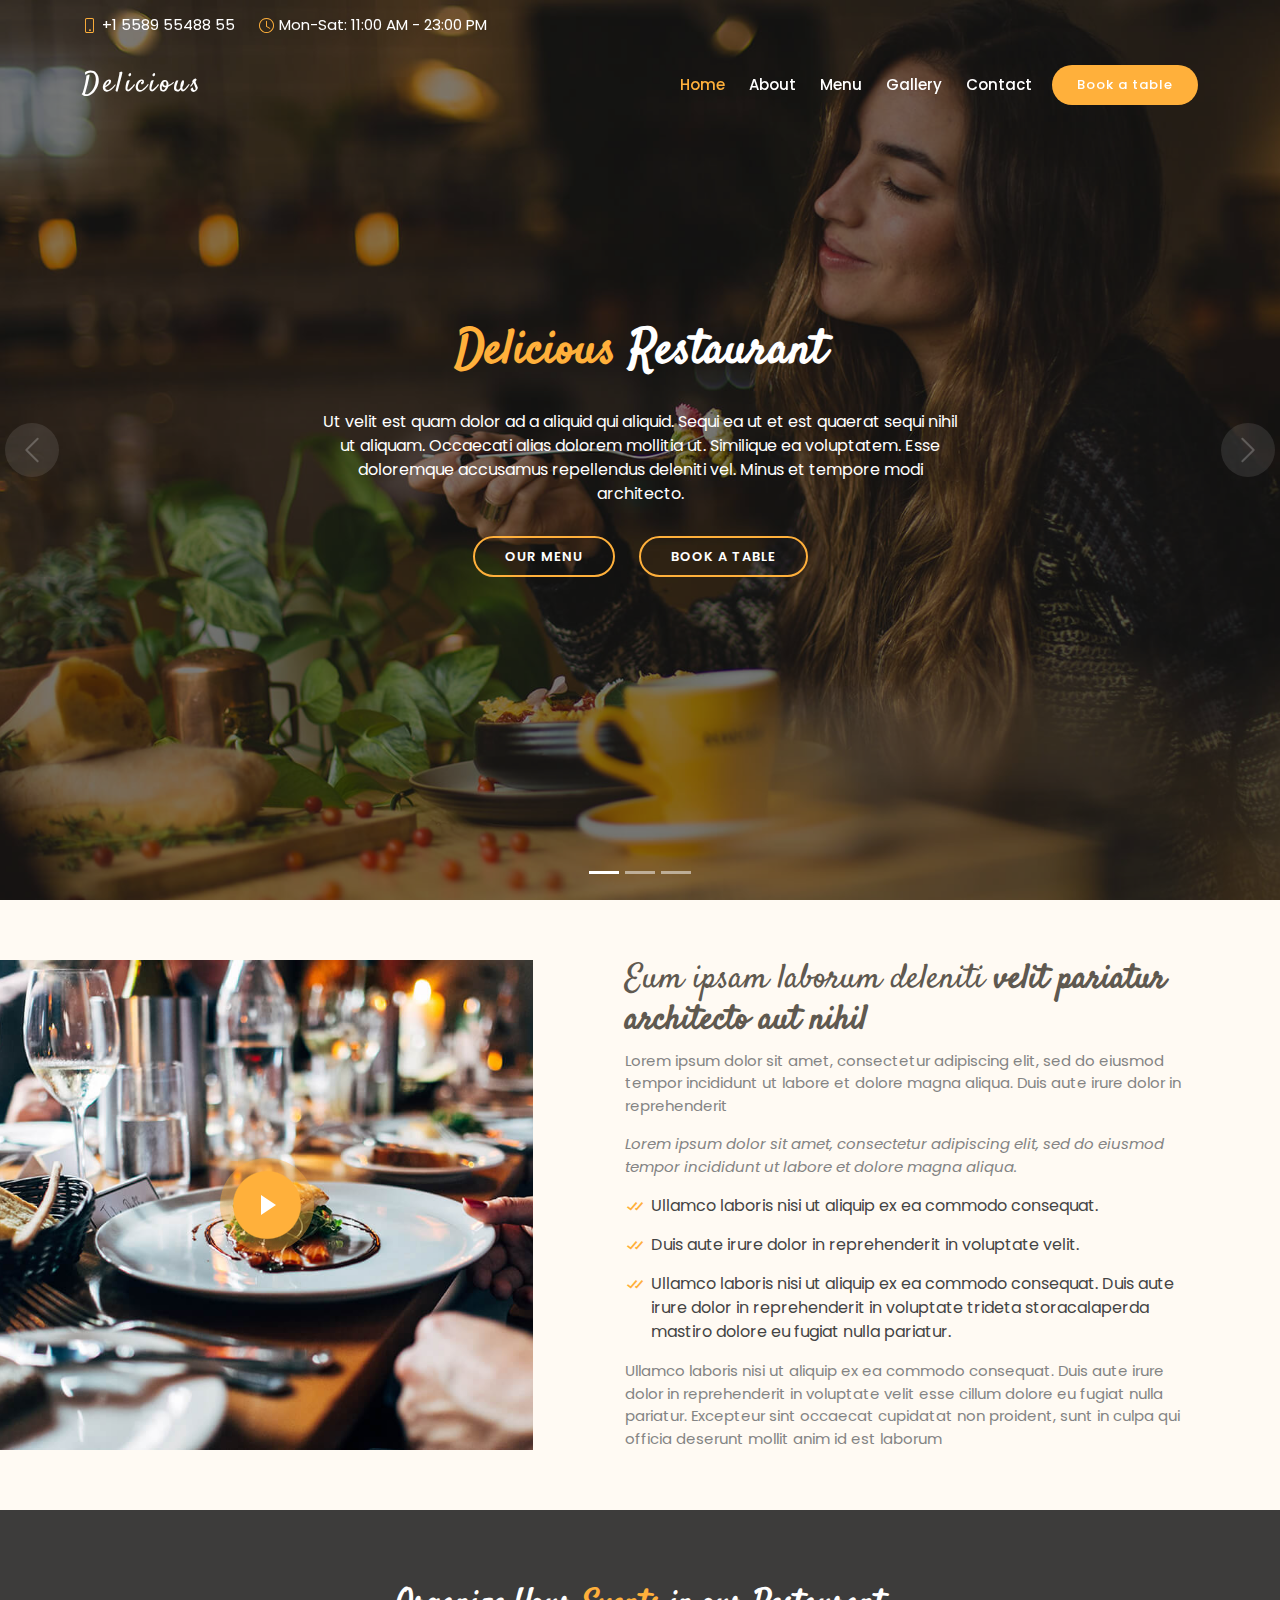
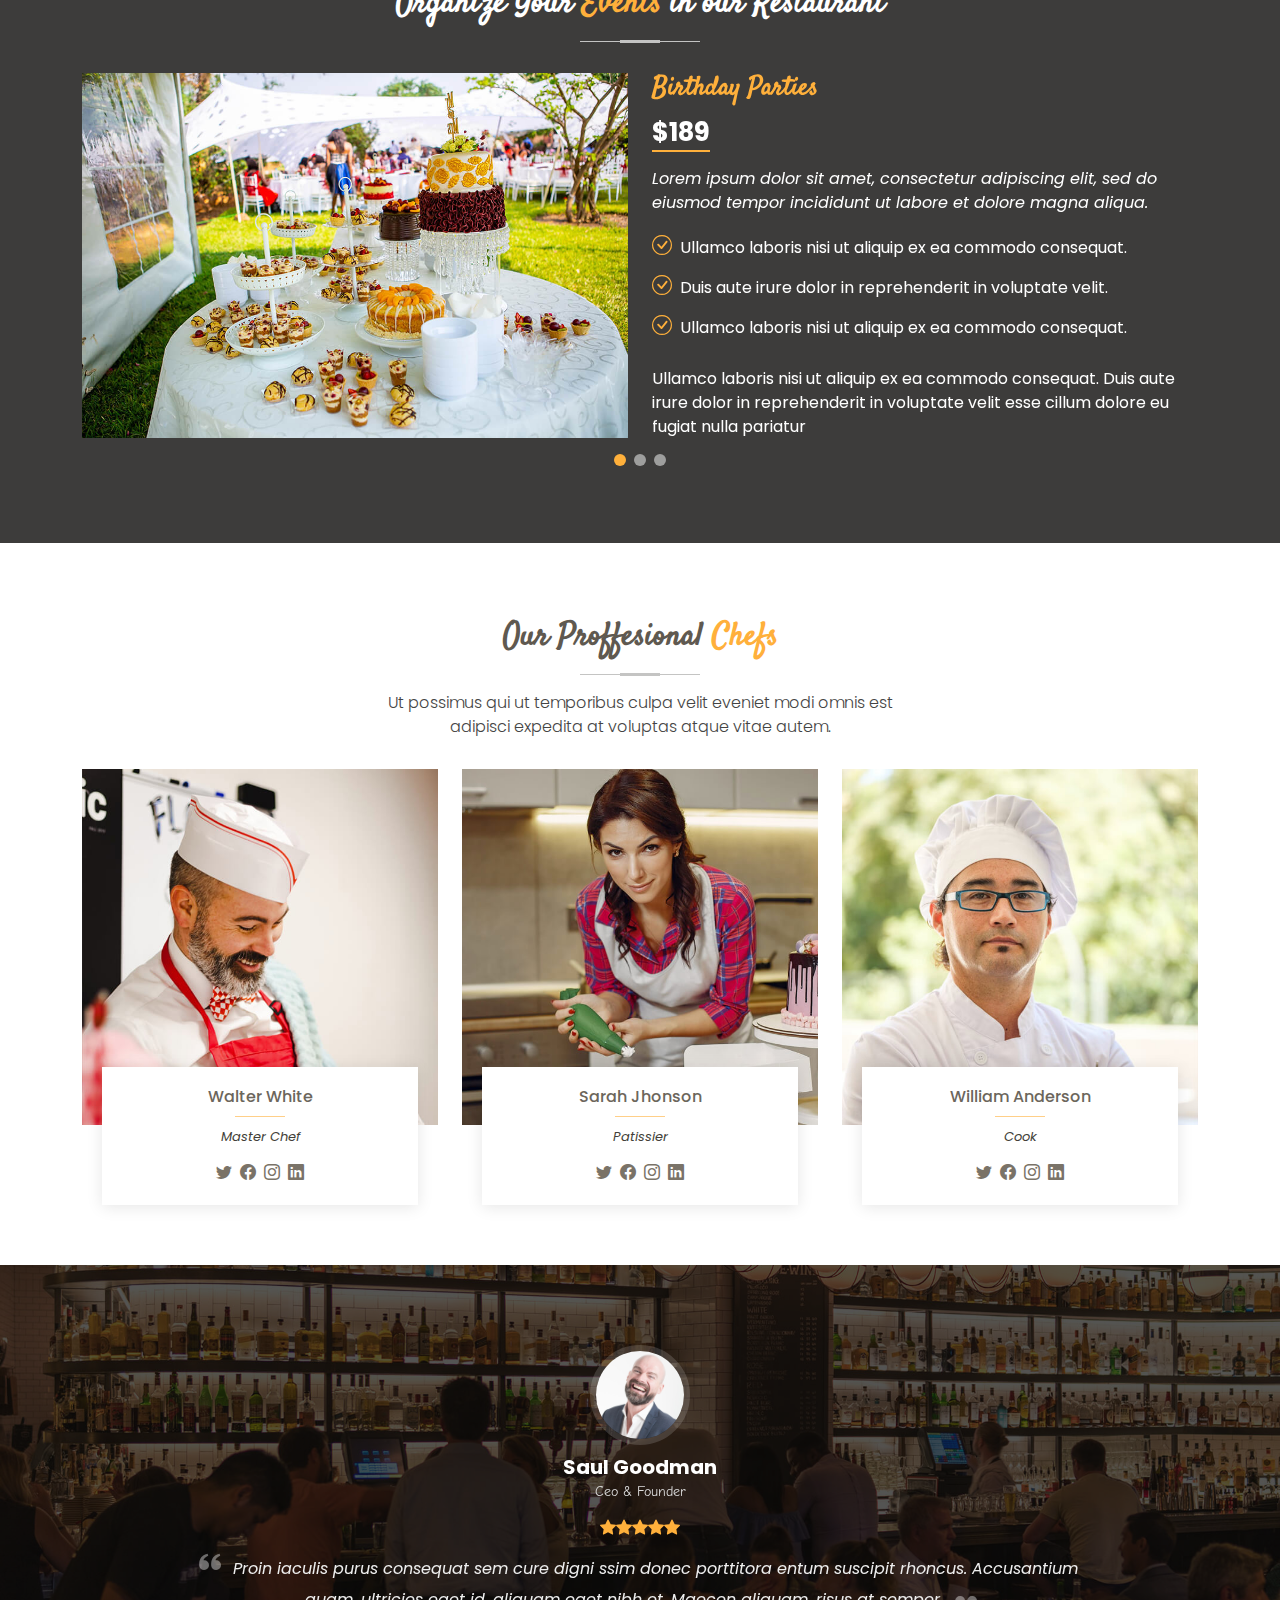
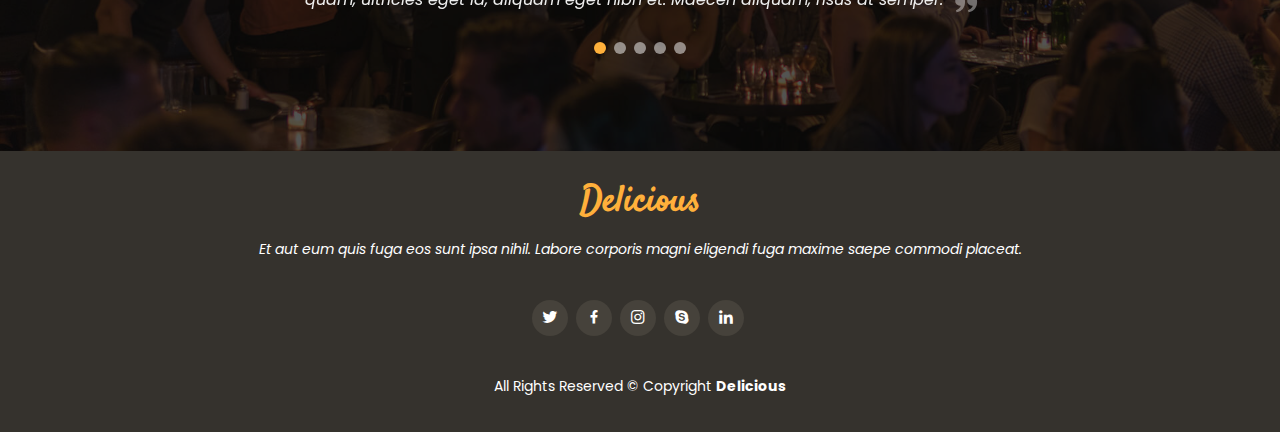
<file: index.html>
<!DOCTYPE html>
<html lang="en">

<head>
  <meta charset="utf-8">
  <meta content="width=device-width, initial-scale=1.0" name="viewport">

  <title>Delicious Bootstrap Template - Index</title>
  <meta content="" name="description">
  <meta content="" name="keywords">

  <!-- Favicons -->
  <link href="assets/img/" rel="icon">
  <link href="assets/img/" rel="apple-touch-icon">

  <!-- Google Fonts -->
  <link href="https://fonts.googleapis.com/css?family=Poppins:300,300i,400,400i,600,600i,700,700i|Satisfy|Comic+Neue:300,300i,400,400i,700,700i" rel="stylesheet">

  <!-- Vendor CSS Files -->
  <link href="assets/vendor/animate.css/animate.min.css" rel="stylesheet">
  <link href="assets/vendor/bootstrap/css/bootstrap.min.css" rel="stylesheet">
  <link href="assets/vendor/bootstrap-icons/bootstrap-icons.css" rel="stylesheet">
  <link href="assets/vendor/boxicons/css/boxicons.min.css" rel="stylesheet">
  <link href="assets/vendor/glightbox/css/glightbox.min.css" rel="stylesheet">
  <link href="assets/vendor/swiper/swiper-bundle.min.css" rel="stylesheet">

  <!-- Template Main CSS File -->
  <link href="assets/css/style.css" rel="stylesheet">

 
</head>

<body>

  <!-- ======= Top Bar ======= -->
  <section id="topbar" class="d-flex align-items-center fixed-top topbar-transparent">
    <div class="container-fluid container-xl d-flex align-items-center justify-content-center justify-content-lg-start">
      <i class="bi bi-phone d-flex align-items-center"><span>+1 5589 55488 55</span></i>
      <i class="bi bi-clock ms-4 d-none d-lg-flex align-items-center"><span>Mon-Sat: 11:00 AM - 23:00 PM</span></i>
    </div>
  </section>

  <!-- ======= Header ======= -->
  <header id="header" class="fixed-top d-flex align-items-center header-transparent">
    <div class="container-fluid container-xl d-flex align-items-center justify-content-between">

      <div class="logo me-auto">
        <h1><a href="index.html">Delicious</a></h1>
        <!-- Uncomment below if you prefer to use an image logo -->
        <!-- <a href="index.html"><img src="assets/img/logo.png" alt="" class="img-fluid"></a>-->
      </div>

      <nav id="navbar" class="navbar order-last order-lg-0">
        <ul>
          <li><a class="nav-link scrollto active" href="index.html">Home</a></li>
          <li><a class="nav-link scrollto" href="about.html">About</a></li>
          <li><a class="nav-link scrollto" href="menu.html">Menu</a></li>
         <li><a class="nav-link scrollto" href="gallery.html">Gallery</a></li>
          <li><a class="nav-link scrollto" href="contact.html">Contact</a></li>
        </ul>
        <i class="bi bi-list mobile-nav-toggle"></i>
      </nav><!-- .navbar -->

      <a href="book.html" class="book-a-table-btn scrollto">Book a table</a>

    </div>
  </header><!-- End Header -->

  <!-- ======= Hero Section ======= -->
  <section id="hero">
    <div class="hero-container">
      <div id="heroCarousel" data-bs-interval="5000" class="carousel slide carousel-fade" data-bs-ride="carousel">

        <ol class="carousel-indicators" id="hero-carousel-indicators"></ol>

        <div class="carousel-inner" role="listbox">

          <!-- Slide 1 -->
          <div class="carousel-item active" style="background-image: url(assets/img/slide/slide-1.jpg);">
            <div class="carousel-container">
              <div class="carousel-content">
                <h2 class="animate__animated animate__fadeInDown"><span>Delicious</span> Restaurant</h2>
                <p class="animate__animated animate__fadeInUp">Ut velit est quam dolor ad a aliquid qui aliquid. Sequi ea ut et est quaerat sequi nihil ut aliquam. Occaecati alias dolorem mollitia ut. Similique ea voluptatem. Esse doloremque accusamus repellendus deleniti vel. Minus et tempore modi architecto.</p>
                <div>
                  <a href="menu1.html" class="btn-menu animate__animated animate__fadeInUp scrollto">Our Menu</a>
                  <a href="book.html" class="btn-book animate__animated animate__fadeInUp scrollto">Book a Table</a>
                </div>
              </div>
            </div>
          </div>

          <!-- Slide 2 -->
          <div class="carousel-item" style="background-image: url(assets/img/slide/slide-2.jpg);">
            <div class="carousel-container">
              <div class="carousel-content">
                <h2 class="animate__animated animate__fadeInDown">Lorem Ipsum Dolor</h2>
                <p class="animate__animated animate__fadeInUp">Ut velit est quam dolor ad a aliquid qui aliquid. Sequi ea ut et est quaerat sequi nihil ut aliquam. Occaecati alias dolorem mollitia ut. Similique ea voluptatem. Esse doloremque accusamus repellendus deleniti vel. Minus et tempore modi architecto.</p>
                <div>
                  <a href="menu1.html" class="btn-menu animate__animated animate__fadeInUp scrollto">Our Menu</a>
                  <a href="book.html" class="btn-book animate__animated animate__fadeInUp scrollto">Book a Table</a>
                </div>
              </div>
            </div>
          </div>

          <!-- Slide 3 -->
          <div class="carousel-item" style="background-image: url(assets/img/slide/slide-3.jpg);">
            <div class="carousel-container">
              <div class="carousel-content">
                <h2 class="animate__animated animate__fadeInDown">Sequi ea ut et est quaerat</h2>
                <p class="animate__animated animate__fadeInUp">Ut velit est quam dolor ad a aliquid qui aliquid. Sequi ea ut et est quaerat sequi nihil ut aliquam. Occaecati alias dolorem mollitia ut. Similique ea voluptatem. Esse doloremque accusamus repellendus deleniti vel. Minus et tempore modi architecto.</p>
                <div>
                  <a href="menu1.html" class="btn-menu animate__animated animate__fadeInUp scrollto">Our Menu</a>
                  <a href="book.html" class="btn-book animate__animated animate__fadeInUp scrollto">Book a Table</a>
                </div>
              </div>
            </div>
          </div>

        </div>

        <a class="carousel-control-prev" href="#heroCarousel" role="button" data-bs-slide="prev">
          <span class="carousel-control-prev-icon bi bi-chevron-left" aria-hidden="true"></span>
        </a>

        <a class="carousel-control-next" href="#heroCarousel" role="button" data-bs-slide="next">
          <span class="carousel-control-next-icon bi bi-chevron-right" aria-hidden="true"></span>
        </a>

      </div>
    </div>
  </section><!-- End Hero -->

  <main id="main">

    <!-- ======= About Section ======= -->
    <section id="about" class="about">
      <div class="container-fluid">

        <div class="row">

          <div class="col-lg-5 align-items-stretch video-box" style='background-image: url("assets/img/about.jpg");'>
            <a href="https://www.youtube.com/watch?v=jDDaplaOz7Q" class="venobox play-btn mb-4" data-vbtype="video" data-autoplay="true"></a>
          </div>

          <div class="col-lg-7 d-flex flex-column justify-content-center align-items-stretch">

            <div class="content">
              <h3>Eum ipsam laborum deleniti <strong>velit pariatur architecto aut nihil</strong></h3>
              <p>
                Lorem ipsum dolor sit amet, consectetur adipiscing elit, sed do eiusmod tempor incididunt ut labore et dolore magna aliqua. Duis aute irure dolor in reprehenderit
              </p>
              <p class="fst-italic">
                Lorem ipsum dolor sit amet, consectetur adipiscing elit, sed do eiusmod tempor incididunt ut labore et dolore
                magna aliqua.
              </p>
              <ul>
                <li><i class="bx bx-check-double"></i> Ullamco laboris nisi ut aliquip ex ea commodo consequat.</li>
                <li><i class="bx bx-check-double"></i> Duis aute irure dolor in reprehenderit in voluptate velit.</li>
                <li><i class="bx bx-check-double"></i> Ullamco laboris nisi ut aliquip ex ea commodo consequat. Duis aute irure dolor in reprehenderit in voluptate trideta storacalaperda mastiro dolore eu fugiat nulla pariatur.</li>
              </ul>
              <p>
                Ullamco laboris nisi ut aliquip ex ea commodo consequat. Duis aute irure dolor in reprehenderit in voluptate
                velit esse cillum dolore eu fugiat nulla pariatur. Excepteur sint occaecat cupidatat non proident, sunt in
                culpa qui officia deserunt mollit anim id est laborum
              </p>
            </div>

          </div>

        </div>

      </div>
    </section><!-- End About Section -->


    <!-- ======= Events Section ======= -->
    <section id="events" class="events">
      <div class="container">

        <div class="section-title">
          <h2>Organize Your <span>Events</span> in our Restaurant</h2>
        </div>

        <div class="events-slider swiper">
          <div class="swiper-wrapper">

            <div class="swiper-slide">
              <div class="row event-item">
                <div class="col-lg-6">
                  <img src="assets/img/event-birthday.jpg" class="img-fluid" alt="">
                </div>
                <div class="col-lg-6 pt-4 pt-lg-0 content">
                  <h3>Birthday Parties</h3>
                  <div class="price">
                    <p><span>$189</span></p>
                  </div>
                  <p class="fst-italic">
                    Lorem ipsum dolor sit amet, consectetur adipiscing elit, sed do eiusmod tempor incididunt ut labore et dolore
                    magna aliqua.
                  </p>
                  <ul>
                    <li><i class="bi bi-check-circle"></i> Ullamco laboris nisi ut aliquip ex ea commodo consequat.</li>
                    <li><i class="bi bi-check-circle"></i> Duis aute irure dolor in reprehenderit in voluptate velit.</li>
                    <li><i class="bi bi-check-circle"></i> Ullamco laboris nisi ut aliquip ex ea commodo consequat.</li>
                  </ul>
                  <p>
                    Ullamco laboris nisi ut aliquip ex ea commodo consequat. Duis aute irure dolor in reprehenderit in voluptate
                    velit esse cillum dolore eu fugiat nulla pariatur
                  </p>
                </div>
              </div>
            </div><!-- End testimonial item -->

            <div class="swiper-slide">
              <div class="row event-item">
                <div class="col-lg-6">
                  <img src="assets/img/event-private.jpg" class="img-fluid" alt="">
                </div>
                <div class="col-lg-6 pt-4 pt-lg-0 content">
                  <h3>Private Parties</h3>
                  <div class="price">
                    <p><span>$290</span></p>
                  </div>
                  <p class="fst-italic">
                    Lorem ipsum dolor sit amet, consectetur adipiscing elit, sed do eiusmod tempor incididunt ut labore et dolore
                    magna aliqua.
                  </p>
                  <ul>
                    <li><i class="bi bi-check-circle"></i> Ullamco laboris nisi ut aliquip ex ea commodo consequat.</li>
                    <li><i class="bi bi-check-circle"></i> Duis aute irure dolor in reprehenderit in voluptate velit.</li>
                    <li><i class="bi bi-check-circle"></i> Ullamco laboris nisi ut aliquip ex ea commodo consequat.</li>
                  </ul>
                  <p>
                    Ullamco laboris nisi ut aliquip ex ea commodo consequat. Duis aute irure dolor in reprehenderit in voluptate
                    velit esse cillum dolore eu fugiat nulla pariatur
                  </p>
                </div>
              </div>
            </div><!-- End testimonial item -->

            <div class="swiper-slide">
              <div class="row event-item">
                <div class="col-lg-6">
                  <img src="assets/img/event-custom.jpg" class="img-fluid" alt="">
                </div>
                <div class="col-lg-6 pt-4 pt-lg-0 content">
                  <h3>Custom Parties</h3>
                  <div class="price">
                    <p><span>$99</span></p>
                  </div>
                  <p class="fst-italic">
                    Lorem ipsum dolor sit amet, consectetur adipiscing elit, sed do eiusmod tempor incididunt ut labore et dolore
                    magna aliqua.
                  </p>
                  <ul>
                    <li><i class="bi bi-check-circle"></i> Ullamco laboris nisi ut aliquip ex ea commodo consequat.</li>
                    <li><i class="bi bi-check-circle"></i> Duis aute irure dolor in reprehenderit in voluptate velit.</li>
                    <li><i class="bi bi-check-circle"></i> Ullamco laboris nisi ut aliquip ex ea commodo consequat.</li>
                  </ul>
                  <p>
                    Ullamco laboris nisi ut aliquip ex ea commodo consequat. Duis aute irure dolor in reprehenderit in voluptate
                    velit esse cillum dolore eu fugiat nulla pariatur
                  </p>
                </div>
              </div>
            </div><!-- End testimonial item -->

          </div>
          <div class="swiper-pagination"></div>
        </div>

      </div>
    </section><!-- End Events Section -->


    <!-- ======= Chefs Section ======= -->
    <section id="chefs" class="chefs">
      <div class="container">

        <div class="section-title">
          <h2>Our Proffesional <span>Chefs</span></h2>
          <p>Ut possimus qui ut temporibus culpa velit eveniet modi omnis est adipisci expedita at voluptas atque vitae autem.</p>
        </div>

        <div class="row">

          <div class="col-lg-4 col-md-6">
            <div class="member">
              <div class="pic"><img src="assets/img/chefs/chefs-1.jpg" class="img-fluid" alt=""></div>
              <div class="member-info">
                <h4>Walter White</h4>
                <span>Master Chef</span>
                <div class="social">
                  <a href=""><i class="bi bi-twitter"></i></a>
                  <a href=""><i class="bi bi-facebook"></i></a>
                  <a href=""><i class="bi bi-instagram"></i></a>
                  <a href=""><i class="bi bi-linkedin"></i></a>
                </div>
              </div>
            </div>
          </div>

          <div class="col-lg-4 col-md-6">
            <div class="member">
              <div class="pic"><img src="assets/img/chefs/chefs-2.jpg" class="img-fluid" alt=""></div>
              <div class="member-info">
                <h4>Sarah Jhonson</h4>
                <span>Patissier</span>
                <div class="social">
                  <a href=""><i class="bi bi-twitter"></i></a>
                  <a href=""><i class="bi bi-facebook"></i></a>
                  <a href=""><i class="bi bi-instagram"></i></a>
                  <a href=""><i class="bi bi-linkedin"></i></a>
                </div>
              </div>
            </div>
          </div>

          <div class="col-lg-4 col-md-6">
            <div class="member">
              <div class="pic"><img src="assets/img/chefs/chefs-3.jpg" class="img-fluid" alt=""></div>
              <div class="member-info">
                <h4>William Anderson</h4>
                <span>Cook</span>
                <div class="social">
                  <a href=""><i class="bi bi-twitter"></i></a>
                  <a href=""><i class="bi bi-facebook"></i></a>
                  <a href=""><i class="bi bi-instagram"></i></a>
                  <a href=""><i class="bi bi-linkedin"></i></a>
                </div>
              </div>
            </div>
          </div>

        </div>

      </div>
    </section><!-- End Chefs Section -->

    <!-- ======= Testimonials Section ======= -->
    <section id="testimonials" class="testimonials">
      <div class="container position-relative">

        <div class="testimonials-slider swiper" data-aos="fade-up" data-aos-delay="100">
          <div class="swiper-wrapper">

            <div class="swiper-slide">
              <div class="testimonial-item">
                <img src="assets/img/testimonials/testimonials-1.jpg" class="testimonial-img" alt="">
                <h3>Saul Goodman</h3>
                <h4>Ceo &amp; Founder</h4>
                <div class="stars">
                  <i class="bi bi-star-fill"></i><i class="bi bi-star-fill"></i><i class="bi bi-star-fill"></i><i class="bi bi-star-fill"></i><i class="bi bi-star-fill"></i>
                </div>
                <p>
                  <i class="bx bxs-quote-alt-left quote-icon-left"></i>
                  Proin iaculis purus consequat sem cure digni ssim donec porttitora entum suscipit rhoncus. Accusantium quam, ultricies eget id, aliquam eget nibh et. Maecen aliquam, risus at semper.
                  <i class="bx bxs-quote-alt-right quote-icon-right"></i>
                </p>
              </div>
            </div><!-- End testimonial item -->

            <div class="swiper-slide">
              <div class="testimonial-item">
                <img src="assets/img/testimonials/testimonials-2.jpg" class="testimonial-img" alt="">
                <h3>Sara Wilsson</h3>
                <h4>Designer</h4>
                <div class="stars">
                  <i class="bi bi-star-fill"></i><i class="bi bi-star-fill"></i><i class="bi bi-star-fill"></i><i class="bi bi-star-fill"></i><i class="bi bi-star-fill"></i>
                </div>
                <p>
                  <i class="bx bxs-quote-alt-left quote-icon-left"></i>
                  Export tempor illum tamen malis malis eram quae irure esse labore quem cillum quid cillum eram malis quorum velit fore eram velit sunt aliqua noster fugiat irure amet legam anim culpa.
                  <i class="bx bxs-quote-alt-right quote-icon-right"></i>
                </p>
              </div>
            </div><!-- End testimonial item -->

            <div class="swiper-slide">
              <div class="testimonial-item">
                <img src="assets/img/testimonials/testimonials-3.jpg" class="testimonial-img" alt="">
                <h3>Jena Karlis</h3>
                <h4>Store Owner</h4>
                <div class="stars">
                  <i class="bi bi-star-fill"></i><i class="bi bi-star-fill"></i><i class="bi bi-star-fill"></i><i class="bi bi-star-fill"></i><i class="bi bi-star-fill"></i>
                </div>
                <p>
                  <i class="bx bxs-quote-alt-left quote-icon-left"></i>
                  Enim nisi quem export duis labore cillum quae magna enim sint quorum nulla quem veniam duis minim tempor labore quem eram duis noster aute amet eram fore quis sint minim.
                  <i class="bx bxs-quote-alt-right quote-icon-right"></i>
                </p>
              </div>
            </div><!-- End testimonial item -->

            <div class="swiper-slide">
              <div class="testimonial-item">
                <img src="assets/img/testimonials/testimonials-4.jpg" class="testimonial-img" alt="">
                <h3>Matt Brandon</h3>
                <h4>Freelancer</h4>
                <div class="stars">
                  <i class="bi bi-star-fill"></i><i class="bi bi-star-fill"></i><i class="bi bi-star-fill"></i><i class="bi bi-star-fill"></i><i class="bi bi-star-fill"></i>
                </div>
                <p>
                  <i class="bx bxs-quote-alt-left quote-icon-left"></i>
                  Fugiat enim eram quae cillum dolore dolor amet nulla culpa multos export minim fugiat minim velit minim dolor enim duis veniam ipsum anim magna sunt elit fore quem dolore labore illum veniam.
                  <i class="bx bxs-quote-alt-right quote-icon-right"></i>
                </p>
              </div>
            </div><!-- End testimonial item -->

            <div class="swiper-slide">
              <div class="testimonial-item">
                <img src="assets/img/testimonials/testimonials-5.jpg" class="testimonial-img" alt="">
                <h3>John Larson</h3>
                <h4>Entrepreneur</h4>
                <div class="stars">
                  <i class="bi bi-star-fill"></i><i class="bi bi-star-fill"></i><i class="bi bi-star-fill"></i><i class="bi bi-star-fill"></i><i class="bi bi-star-fill"></i>
                </div>
                <p>
                  <i class="bx bxs-quote-alt-left quote-icon-left"></i>
                  Quis quorum aliqua sint quem legam fore sunt eram irure aliqua veniam tempor noster veniam enim culpa labore duis sunt culpa nulla illum cillum fugiat legam esse veniam culpa fore nisi cillum quid.
                  <i class="bx bxs-quote-alt-right quote-icon-right"></i>
                </p>
              </div>
            </div><!-- End testimonial item -->

          </div>
          <div class="swiper-pagination"></div>
        </div>

      </div>
    </section><!-- End Testimonials Section -->

    
  </main><!-- End #main -->

  <!-- ======= Footer ======= -->
  <footer id="footer">
    <div class="container">
      <h3>Delicious</h3>
      <p>Et aut eum quis fuga eos sunt ipsa nihil. Labore corporis magni eligendi fuga maxime saepe commodi placeat.</p>
      <div class="social-links">
        <a href="#" class="twitter"><i class="bx bxl-twitter"></i></a>
        <a href="#" class="facebook"><i class="bx bxl-facebook"></i></a>
        <a href="#" class="instagram"><i class="bx bxl-instagram"></i></a>
        <a href="#" class="google-plus"><i class="bx bxl-skype"></i></a>
        <a href="#" class="linkedin"><i class="bx bxl-linkedin"></i></a>
      </div>
      <div class="copyright">
        All Rights Reserved &copy; Copyright <strong><span>Delicious</span></strong>
      </div>
     
    </div>
  </footer><!-- End Footer -->

  <a href="#" class="back-to-top d-flex align-items-center justify-content-center"><i class="bi bi-arrow-up-short"></i></a>

  <!-- Vendor JS Files -->
  <script src="assets/vendor/bootstrap/js/bootstrap.bundle.min.js"></script>
  <script src="assets/vendor/glightbox/js/glightbox.min.js"></script>
  <script src="assets/vendor/isotope-layout/isotope.pkgd.min.js"></script>
  <script src="assets/vendor/swiper/swiper-bundle.min.js"></script>
  <script src="assets/vendor/php-email-form/validate.js"></script>

  <!-- Template Main JS File -->
  <script src="assets/js/main.js"></script>

</body>

</html>
</file>
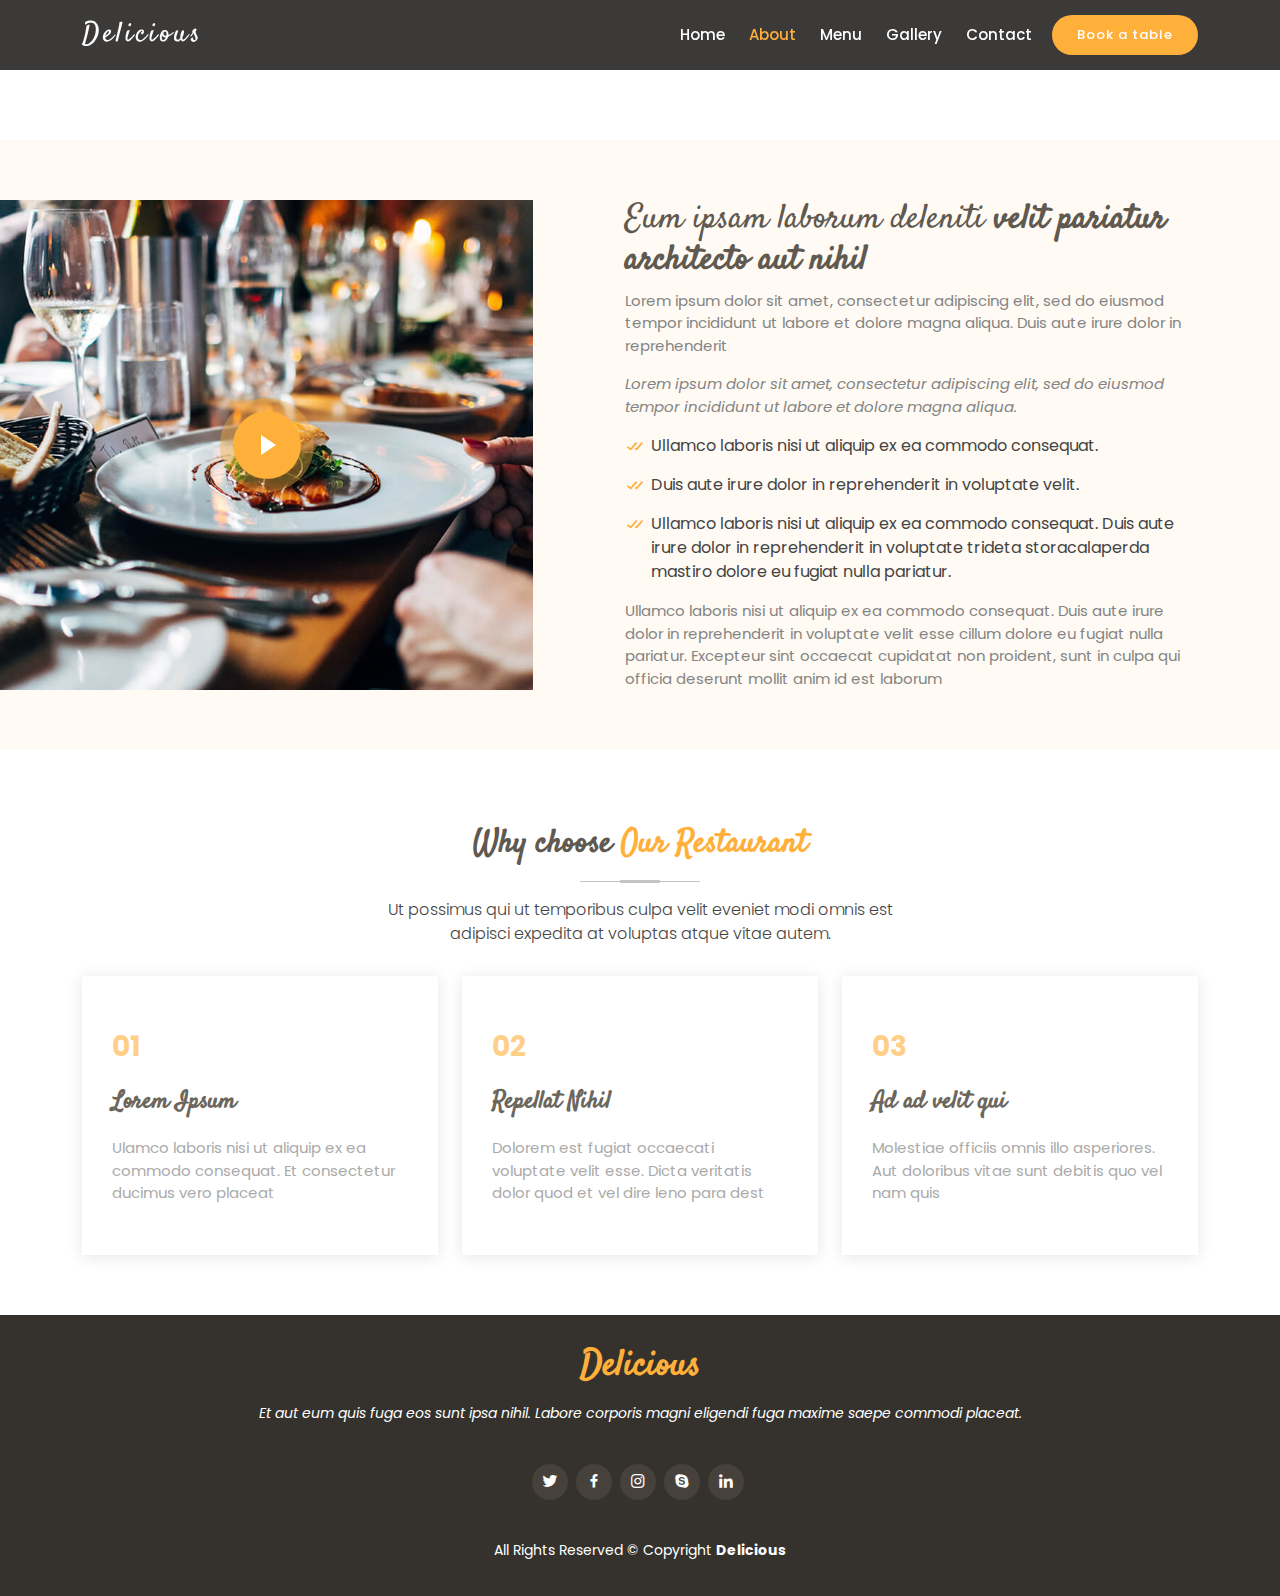
<file: about.html>
<!DOCTYPE html>
<html lang="en">

<head>
  <meta charset="utf-8">
  <meta content="width=device-width, initial-scale=1.0" name="viewport">

  <title>Delicious Bootstrap Template - Index</title>
  <meta content="" name="description">
  <meta content="" name="keywords">

  <!-- Favicons -->
  <link href="assets/img/" rel="icon">
  <link href="assets/img/" rel="apple-touch-icon">

  <!-- Google Fonts -->
  <link href="https://fonts.googleapis.com/css?family=Poppins:300,300i,400,400i,600,600i,700,700i|Satisfy|Comic+Neue:300,300i,400,400i,700,700i" rel="stylesheet">

  <!-- Vendor CSS Files -->
  <link href="assets/vendor/animate.css/animate.min.css" rel="stylesheet">
  <link href="assets/vendor/bootstrap/css/bootstrap.min.css" rel="stylesheet">
  <link href="assets/vendor/bootstrap-icons/bootstrap-icons.css" rel="stylesheet">
  <link href="assets/vendor/boxicons/css/boxicons.min.css" rel="stylesheet">
  <link href="assets/vendor/glightbox/css/glightbox.min.css" rel="stylesheet">
  <link href="assets/vendor/swiper/swiper-bundle.min.css" rel="stylesheet">

  <!-- Template Main CSS File -->
  <link href="assets/css/style.css" rel="stylesheet">


</head>

<body>


  <!-- ======= Header ======= -->
  <header id="header" class="fixed-top d-flex align-items-center " style="top:0;">
    <div class="container d-flex justify-content-between align-items-center">

      <div class="logo me-auto">
        <h1><a href="index.html">Delicious</a></h1>
        <!-- Uncomment below if you prefer to use an image logo -->
        <!-- <a href="index.html"><img src="assets/img/logo.png" alt="" class="img-fluid"></a>-->
      </div>

      <nav id="navbar" class="navbar order-last order-lg-0">
        <ul>
            <li><a class="nav-link scrollto " href="index.html">Home</a></li>
            <li><a class="nav-link scrollto active" href="about.html">About</a></li>
            <li><a class="nav-link scrollto" href="menu.html">Menu</a></li>
           <li><a class="nav-link scrollto" href="gallery.html">Gallery</a></li>
            <li><a class="nav-link scrollto" href="contact.html">Contact</a></li>
          </ul>
        <i class="bi bi-list mobile-nav-toggle"></i>
      </nav><!-- .navbar -->

      <a href="book.html" class="book-a-table-btn scrollto">Book a table</a>

    </div>
  </header><!-- End Header -->

 

   
  <main id="main">
    
    <section>
      <div style="margin:20px ;"></div>
    </section>

    <!-- ======= About Section ======= -->
    <section id="about" class="about">
      <div class="container-fluid">

        <div class="row">

          <div class="col-lg-5 align-items-stretch video-box" style='background-image: url("assets/img/about.jpg");'>
            <a href="https://www.youtube.com/watch?v=jDDaplaOz7Q" class="venobox play-btn mb-4" data-vbtype="video" data-autoplay="true"></a>
          </div>

          <div class="col-lg-7 d-flex flex-column justify-content-center align-items-stretch">

            <div class="content">
              <h3>Eum ipsam laborum deleniti <strong>velit pariatur architecto aut nihil</strong></h3>
              <p>
                Lorem ipsum dolor sit amet, consectetur adipiscing elit, sed do eiusmod tempor incididunt ut labore et dolore magna aliqua. Duis aute irure dolor in reprehenderit
              </p>
              <p class="fst-italic">
                Lorem ipsum dolor sit amet, consectetur adipiscing elit, sed do eiusmod tempor incididunt ut labore et dolore
                magna aliqua.
              </p>
              <ul>
                <li><i class="bx bx-check-double"></i> Ullamco laboris nisi ut aliquip ex ea commodo consequat.</li>
                <li><i class="bx bx-check-double"></i> Duis aute irure dolor in reprehenderit in voluptate velit.</li>
                <li><i class="bx bx-check-double"></i> Ullamco laboris nisi ut aliquip ex ea commodo consequat. Duis aute irure dolor in reprehenderit in voluptate trideta storacalaperda mastiro dolore eu fugiat nulla pariatur.</li>
              </ul>
              <p>
                Ullamco laboris nisi ut aliquip ex ea commodo consequat. Duis aute irure dolor in reprehenderit in voluptate
                velit esse cillum dolore eu fugiat nulla pariatur. Excepteur sint occaecat cupidatat non proident, sunt in
                culpa qui officia deserunt mollit anim id est laborum
              </p>
            </div>

          </div>

        </div>

      </div>
    </section><!-- End About Section -->

    <!-- ======= Whu Us Section ======= -->
    <section id="why-us" class="why-us">
      <div class="container">

        <div class="section-title">
          <h2>Why choose <span>Our Restaurant</span></h2>
          <p>Ut possimus qui ut temporibus culpa velit eveniet modi omnis est adipisci expedita at voluptas atque vitae autem.</p>
        </div>

        <div class="row">

          <div class="col-lg-4">
            <div class="box">
              <span>01</span>
              <h4>Lorem Ipsum</h4>
              <p>Ulamco laboris nisi ut aliquip ex ea commodo consequat. Et consectetur ducimus vero placeat</p>
            </div>
          </div>

          <div class="col-lg-4 mt-4 mt-lg-0">
            <div class="box">
              <span>02</span>
              <h4>Repellat Nihil</h4>
              <p>Dolorem est fugiat occaecati voluptate velit esse. Dicta veritatis dolor quod et vel dire leno para dest</p>
            </div>
          </div>

          <div class="col-lg-4 mt-4 mt-lg-0">
            <div class="box">
              <span>03</span>
              <h4> Ad ad velit qui</h4>
              <p>Molestiae officiis omnis illo asperiores. Aut doloribus vitae sunt debitis quo vel nam quis</p>
            </div>
          </div>

        </div>

      </div>
    </section><!-- End Whu Us Section -->

</main>


<!-- ======= Footer ======= -->
<footer id="footer">
  <div class="container">
    <h3>Delicious</h3>
    <p>Et aut eum quis fuga eos sunt ipsa nihil. Labore corporis magni eligendi fuga maxime saepe commodi placeat.</p>
    <div class="social-links">
      <a href="#" class="twitter"><i class="bx bxl-twitter"></i></a>
      <a href="#" class="facebook"><i class="bx bxl-facebook"></i></a>
      <a href="#" class="instagram"><i class="bx bxl-instagram"></i></a>
      <a href="#" class="google-plus"><i class="bx bxl-skype"></i></a>
      <a href="#" class="linkedin"><i class="bx bxl-linkedin"></i></a>
    </div>
    <div class="copyright">
      All Rights Reserved &copy; Copyright <strong><span>Delicious</span></strong>
    </div>
   
  </div>
</footer><!-- End Footer -->

<a href="#" class="back-to-top d-flex align-items-center justify-content-center"><i class="bi bi-arrow-up-short"></i></a>

<!-- Vendor JS Files -->
<script src="assets/vendor/bootstrap/js/bootstrap.bundle.min.js"></script>
<script src="assets/vendor/glightbox/js/glightbox.min.js"></script>
<script src="assets/vendor/isotope-layout/isotope.pkgd.min.js"></script>
<script src="assets/vendor/swiper/swiper-bundle.min.js"></script>
<script src="assets/vendor/php-email-form/validate.js"></script>

<!-- Template Main JS File -->
<script src="assets/js/main.js"></script>

</body>

</html>
</file>
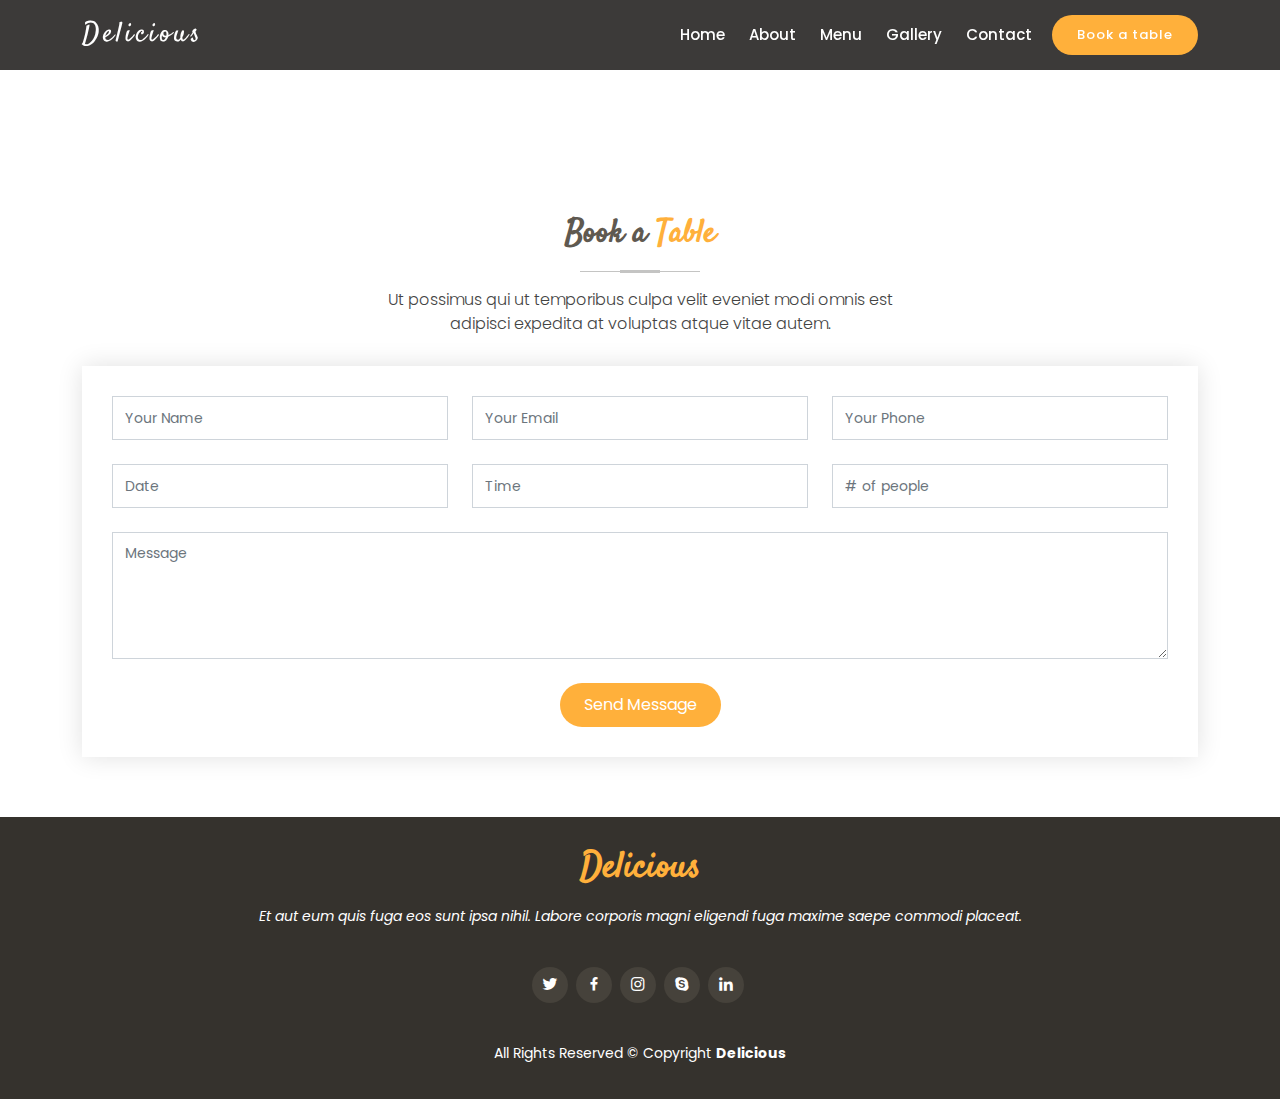
<file: book.html>
<!DOCTYPE html>
<html lang="en">

<head>
  <meta charset="utf-8">
  <meta content="width=device-width, initial-scale=1.0" name="viewport">

  <title>Delicious Bootstrap Template - Index</title>
  <meta content="" name="description">
  <meta content="" name="keywords">

  <!-- Favicons -->
  <link href="assets/img/" rel="icon">
  <link href="assets/img/" rel="apple-touch-icon">

  <!-- Google Fonts -->
  <link href="https://fonts.googleapis.com/css?family=Poppins:300,300i,400,400i,600,600i,700,700i|Satisfy|Comic+Neue:300,300i,400,400i,700,700i" rel="stylesheet">

  <!-- Vendor CSS Files -->
  <link href="assets/vendor/animate.css/animate.min.css" rel="stylesheet">
  <link href="assets/vendor/bootstrap/css/bootstrap.min.css" rel="stylesheet">
  <link href="assets/vendor/bootstrap-icons/bootstrap-icons.css" rel="stylesheet">
  <link href="assets/vendor/boxicons/css/boxicons.min.css" rel="stylesheet">
  <link href="assets/vendor/glightbox/css/glightbox.min.css" rel="stylesheet">
  <link href="assets/vendor/swiper/swiper-bundle.min.css" rel="stylesheet">

  <!-- Template Main CSS File -->
  <link href="assets/css/style.css" rel="stylesheet">

</head>

<body>


  <!-- ======= Header ======= -->
  <header id="header" class="fixed-top d-flex align-items-center " style="top:0;">
    <div class="container d-flex justify-content-between align-items-center">

      <div class="logo me-auto">
        <h1><a href="index.html">Delicious</a></h1>
        <!-- Uncomment below if you prefer to use an image logo -->
        <!-- <a href="index.html"><img src="assets/img/logo.png" alt="" class="img-fluid"></a>-->
      </div>

      <nav id="navbar" class="navbar order-last order-lg-0">
        <ul>
            <li><a class="nav-link scrollto " href="index.html">Home</a></li>
            <li><a class="nav-link scrollto" href="about.html">About</a></li>
            <li><a class="nav-link scrollto" href="menu.html">Menu</a></li>
           <li><a class="nav-link scrollto" href="gallery.html">Gallery</a></li>
            <li><a class="nav-link scrollto" href="contact.html">Contact</a></li>
          </ul>
        <i class="bi bi-list mobile-nav-toggle"></i>
      </nav><!-- .navbar -->

      <a href="book.html" class="book-a-table-btn scrollto">Book a table</a>

    </div>
  </header><!-- End Header -->


  <main id="main">

    <section>
      <div style="margin:20px ;"></div>
    </section>
    
    <!-- ======= Book A Table Section ======= -->
    <section id="book-a-table" class="book-a-table">
      <div class="container">

        <div class="section-title">
          <h2>Book a <span>Table</span></h2>
          <p>Ut possimus qui ut temporibus culpa velit eveniet modi omnis est adipisci expedita at voluptas atque vitae autem.</p>
        </div>

        <form action="forms/book-a-table.php" method="post" role="form" class="php-email-form">
          <div class="row">
            <div class="col-lg-4 col-md-6 form-group">
              <input type="text" name="name" class="form-control" id="name" placeholder="Your Name" data-rule="minlen:4" data-msg="Please enter at least 4 chars">
              <div class="validate"></div>
            </div>
            <div class="col-lg-4 col-md-6 form-group mt-3 mt-md-0">
              <input type="email" class="form-control" name="email" id="email" placeholder="Your Email" data-rule="email" data-msg="Please enter a valid email">
              <div class="validate"></div>
            </div>
            <div class="col-lg-4 col-md-6 form-group mt-3 mt-md-0">
              <input type="text" class="form-control" name="phone" id="phone" placeholder="Your Phone" data-rule="minlen:4" data-msg="Please enter at least 4 chars">
              <div class="validate"></div>
            </div>
            <div class="col-lg-4 col-md-6 form-group mt-3">
              <input type="text" name="date" class="form-control" id="date" placeholder="Date" data-rule="minlen:4" data-msg="Please enter at least 4 chars">
              <div class="validate"></div>
            </div>
            <div class="col-lg-4 col-md-6 form-group mt-3">
              <input type="text" class="form-control" name="time" id="time" placeholder="Time" data-rule="minlen:4" data-msg="Please enter at least 4 chars">
              <div class="validate"></div>
            </div>
            <div class="col-lg-4 col-md-6 form-group mt-3">
              <input type="number" class="form-control" name="people" id="people" placeholder="# of people" data-rule="minlen:1" data-msg="Please enter at least 1 chars">
              <div class="validate"></div>
            </div>
          </div>
          <div class="form-group mt-3">
            <textarea class="form-control" name="message" rows="5" placeholder="Message"></textarea>
            <div class="validate"></div>
          </div>
          <div class="mb-3">
            <div class="loading">Loading</div>
            <div class="error-message"></div>
            <div class="sent-message">Your booking request was sent. We will call back or send an Email to confirm your reservation. Thank you!</div>
          </div>
          <div class="text-center"><button type="submit">Send Message</button></div>
        </form>

      </div>
    </section><!-- End Book A Table Section -->
 





</main><!-- End #main -->

<!-- ======= Footer ======= -->
<footer id="footer">
  <div class="container">
    <h3>Delicious</h3>
    <p>Et aut eum quis fuga eos sunt ipsa nihil. Labore corporis magni eligendi fuga maxime saepe commodi placeat.</p>
    <div class="social-links">
      <a href="#" class="twitter"><i class="bx bxl-twitter"></i></a>
      <a href="#" class="facebook"><i class="bx bxl-facebook"></i></a>
      <a href="#" class="instagram"><i class="bx bxl-instagram"></i></a>
      <a href="#" class="google-plus"><i class="bx bxl-skype"></i></a>
      <a href="#" class="linkedin"><i class="bx bxl-linkedin"></i></a>
    </div>
    <div class="copyright">
      All Rights Reserved &copy; Copyright <strong><span>Delicious</span></strong>
    </div>
   
  </div>
</footer><!-- End Footer -->

<a href="#" class="back-to-top d-flex align-items-center justify-content-center"><i class="bi bi-arrow-up-short"></i></a>

<!-- Vendor JS Files -->
<script src="assets/vendor/bootstrap/js/bootstrap.bundle.min.js"></script>
<script src="assets/vendor/glightbox/js/glightbox.min.js"></script>
<script src="assets/vendor/isotope-layout/isotope.pkgd.min.js"></script>
<script src="assets/vendor/swiper/swiper-bundle.min.js"></script>
<script src="assets/vendor/php-email-form/validate.js"></script>

<!-- Template Main JS File -->
<script src="assets/js/main.js"></script>

</body>

</html>
</file>
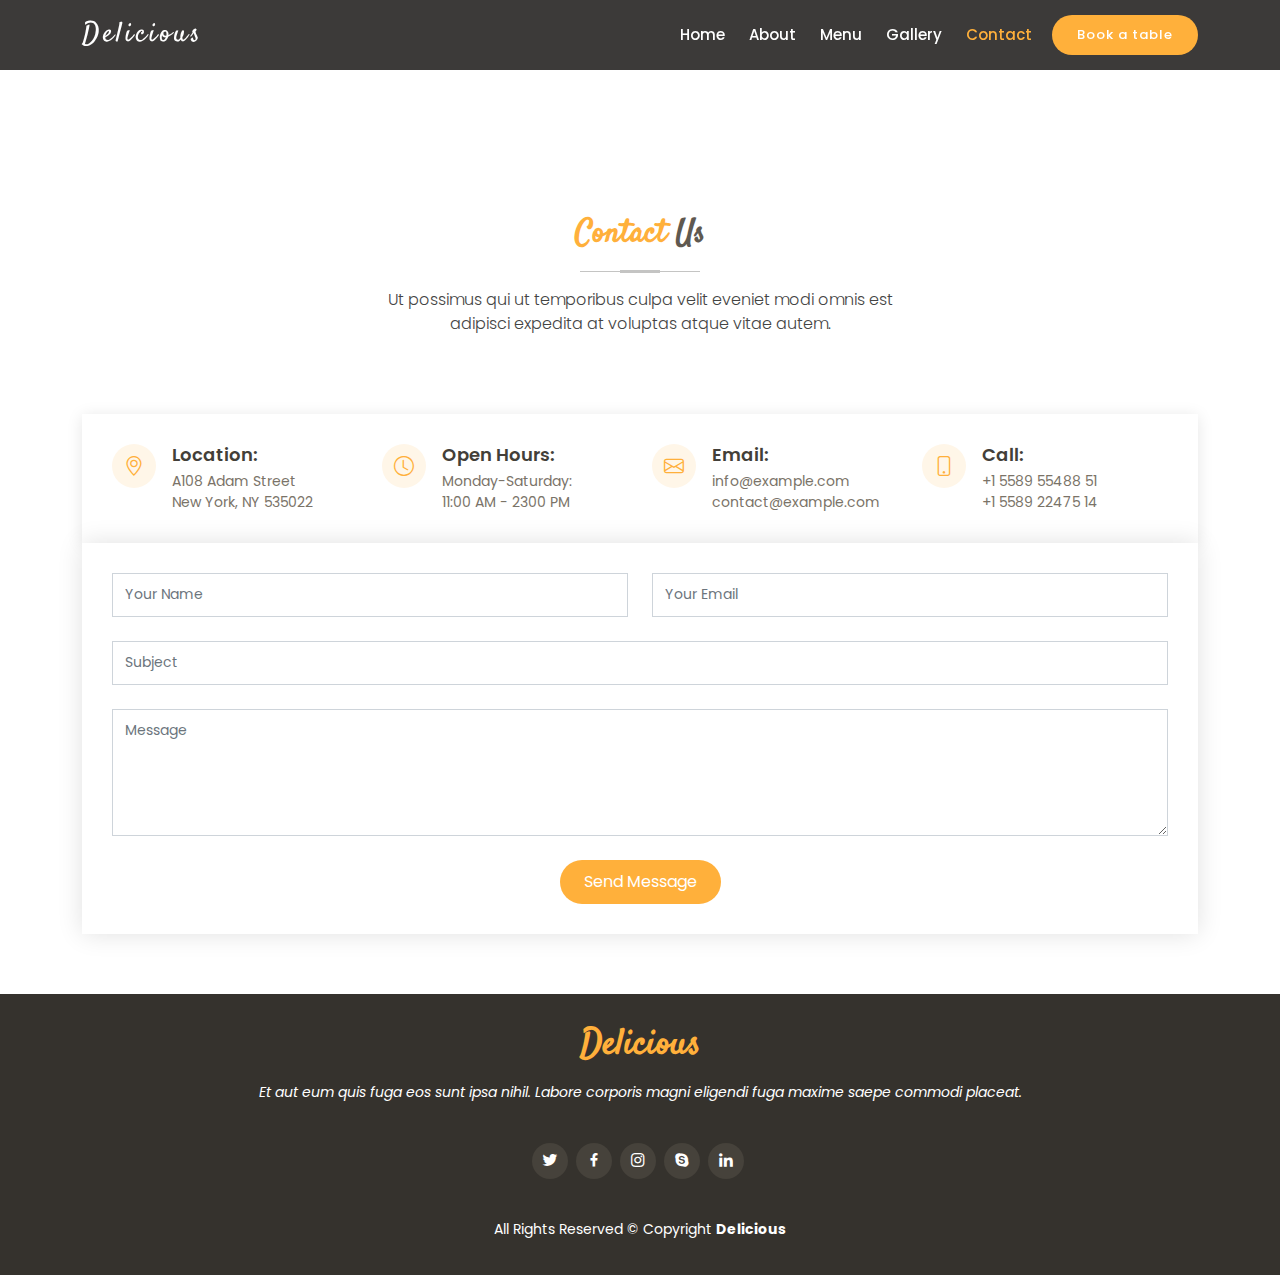
<file: contact.html>
<!DOCTYPE html>
<html lang="en">

<head>
  <meta charset="utf-8">
  <meta content="width=device-width, initial-scale=1.0" name="viewport">

  <title>Delicious Bootstrap Template - Index</title>
  <meta content="" name="description">
  <meta content="" name="keywords">

  <!-- Favicons -->
  <link href="assets/img/" rel="icon">
  <link href="assets/img/" rel="apple-touch-icon">

  <!-- Google Fonts -->
  <link href="https://fonts.googleapis.com/css?family=Poppins:300,300i,400,400i,600,600i,700,700i|Satisfy|Comic+Neue:300,300i,400,400i,700,700i" rel="stylesheet">

  <!-- Vendor CSS Files -->
  <link href="assets/vendor/animate.css/animate.min.css" rel="stylesheet">
  <link href="assets/vendor/bootstrap/css/bootstrap.min.css" rel="stylesheet">
  <link href="assets/vendor/bootstrap-icons/bootstrap-icons.css" rel="stylesheet">
  <link href="assets/vendor/boxicons/css/boxicons.min.css" rel="stylesheet">
  <link href="assets/vendor/glightbox/css/glightbox.min.css" rel="stylesheet">
  <link href="assets/vendor/swiper/swiper-bundle.min.css" rel="stylesheet">

  <!-- Template Main CSS File -->
  <link href="assets/css/style.css" rel="stylesheet">


</head>

<body>


  <!-- ======= Header ======= -->
  <header id="header" class="fixed-top d-flex align-items-center " style="top:0;">
    <div class="container d-flex justify-content-between align-items-center">

      <div class="logo me-auto">
        <h1><a href="index.html">Delicious</a></h1>
        <!-- Uncomment below if you prefer to use an image logo -->
        <!-- <a href="index.html"><img src="assets/img/logo.png" alt="" class="img-fluid"></a>-->
      </div>

      <nav id="navbar" class="navbar order-last order-lg-0">
        <ul>
            <li><a class="nav-link scrollto " href="index.html">Home</a></li>
            <li><a class="nav-link scrollto" href="about.html">About</a></li>
            <li><a class="nav-link scrollto" href="menu.html">Menu</a></li>
           <li><a class="nav-link scrollto" href="gallery.html">Gallery</a></li>
            <li><a class="nav-link scrollto active" href="contact.html">Contact</a></li>
          </ul>
        <i class="bi bi-list mobile-nav-toggle"></i>
      </nav><!-- .navbar -->

      <a href="#book-a-table" class="book-a-table-btn scrollto">Book a table</a>

    </div>
  </header><!-- End Header -->


  <main id="main">

    <section>
      <div style="margin:20px ;"></div>
    </section>
    
   <!-- ======= Contact Section ======= -->
   <section id="contact" class="contact">
    <div class="container">

      <div class="section-title">
        <h2><span>Contact</span> Us</h2>
        <p>Ut possimus qui ut temporibus culpa velit eveniet modi omnis est adipisci expedita at voluptas atque vitae autem.</p>
      </div>
    </div>

    

    <div class="container mt-5">

      <div class="info-wrap">
        <div class="row">
          <div class="col-lg-3 col-md-6 info">
            <i class="bi bi-geo-alt"></i>
            <h4>Location:</h4>
            <p>A108 Adam Street<br>New York, NY 535022</p>
          </div>

          <div class="col-lg-3 col-md-6 info mt-4 mt-lg-0">
            <i class="bi bi-clock"></i>
            <h4>Open Hours:</h4>
            <p>Monday-Saturday:<br>11:00 AM - 2300 PM</p>
          </div>

          <div class="col-lg-3 col-md-6 info mt-4 mt-lg-0">
            <i class="bi bi-envelope"></i>
            <h4>Email:</h4>
            <p>info@example.com<br>contact@example.com</p>
          </div>

          <div class="col-lg-3 col-md-6 info mt-4 mt-lg-0">
            <i class="bi bi-phone"></i>
            <h4>Call:</h4>
            <p>+1 5589 55488 51<br>+1 5589 22475 14</p>
          </div>
        </div>
      </div>

      <form action="forms/contact.php" method="post" role="form" class="php-email-form">
        <div class="row">
          <div class="col-md-6 form-group">
            <input type="text" name="name" class="form-control" id="name" placeholder="Your Name" required>
          </div>
          <div class="col-md-6 form-group mt-3 mt-md-0">
            <input type="email" class="form-control" name="email" id="email" placeholder="Your Email" required>
          </div>
        </div>
        <div class="form-group mt-3">
          <input type="text" class="form-control" name="subject" id="subject" placeholder="Subject" required>
        </div>
        <div class="form-group mt-3">
          <textarea class="form-control" name="message" rows="5" placeholder="Message" required></textarea>
        </div>
        <div class="my-3">
          <div class="loading">Loading</div>
          <div class="error-message"></div>
          <div class="sent-message">Your message has been sent. Thank you!</div>
        </div>
        <div class="text-center"><button type="submit">Send Message</button></div>
      </form>

    </div>
  </section><!-- End Contact Section -->



</main><!-- End #main -->

<!-- ======= Footer ======= -->
<footer id="footer">
  <div class="container">
    <h3>Delicious</h3>
    <p>Et aut eum quis fuga eos sunt ipsa nihil. Labore corporis magni eligendi fuga maxime saepe commodi placeat.</p>
    <div class="social-links">
      <a href="#" class="twitter"><i class="bx bxl-twitter"></i></a>
      <a href="#" class="facebook"><i class="bx bxl-facebook"></i></a>
      <a href="#" class="instagram"><i class="bx bxl-instagram"></i></a>
      <a href="#" class="google-plus"><i class="bx bxl-skype"></i></a>
      <a href="#" class="linkedin"><i class="bx bxl-linkedin"></i></a>
    </div>
    <div class="copyright">
      All Rights Reserved &copy; Copyright <strong><span>Delicious</span></strong>
    </div>
   
  </div>
</footer><!-- End Footer -->

<a href="#" class="back-to-top d-flex align-items-center justify-content-center"><i class="bi bi-arrow-up-short"></i></a>

<!-- Vendor JS Files -->
<script src="assets/vendor/bootstrap/js/bootstrap.bundle.min.js"></script>
<script src="assets/vendor/glightbox/js/glightbox.min.js"></script>
<script src="assets/vendor/isotope-layout/isotope.pkgd.min.js"></script>
<script src="assets/vendor/swiper/swiper-bundle.min.js"></script>
<script src="assets/vendor/php-email-form/validate.js"></script>

<!-- Template Main JS File -->
<script src="assets/js/main.js"></script>

</body>

</html>
</file>
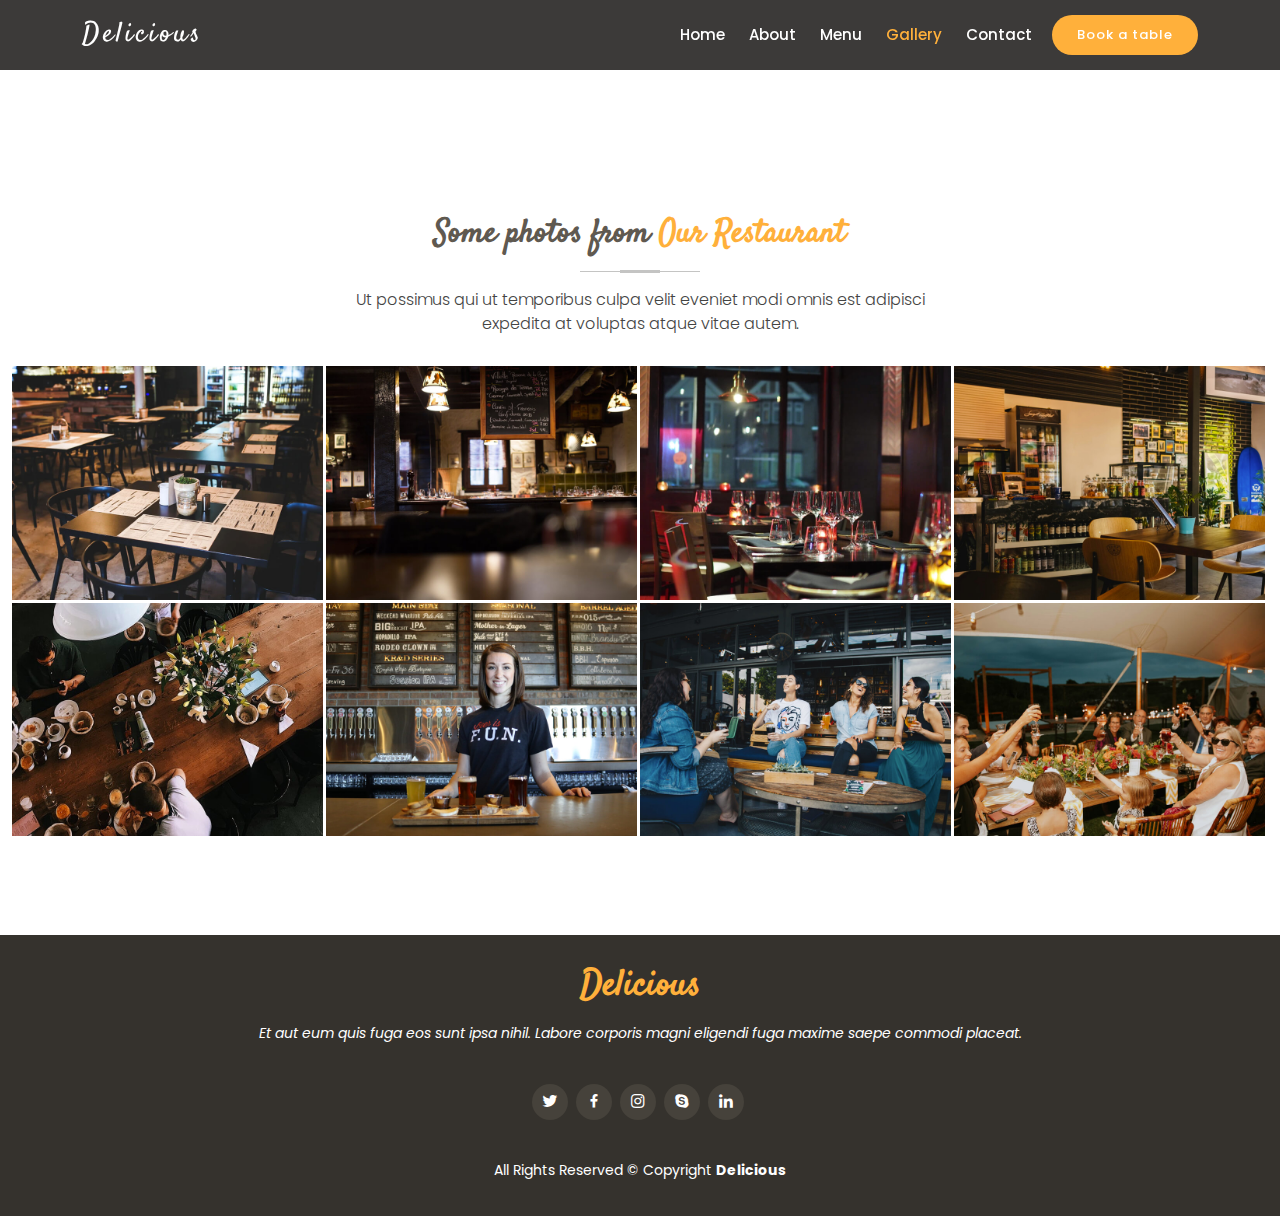
<file: gallery.html>
<!DOCTYPE html>
<html lang="en">

<head>
  <meta charset="utf-8">
  <meta content="width=device-width, initial-scale=1.0" name="viewport">

  <title>Delicious Bootstrap Template - Index</title>
  <meta content="" name="description">
  <meta content="" name="keywords">

  <!-- Favicons -->
  <link href="assets/img/" rel="icon">
  <link href="assets/img/" rel="apple-touch-icon">

  <!-- Google Fonts -->
  <link href="https://fonts.googleapis.com/css?family=Poppins:300,300i,400,400i,600,600i,700,700i|Satisfy|Comic+Neue:300,300i,400,400i,700,700i" rel="stylesheet">

  <!-- Vendor CSS Files -->
  <link href="assets/vendor/animate.css/animate.min.css" rel="stylesheet">
  <link href="assets/vendor/bootstrap/css/bootstrap.min.css" rel="stylesheet">
  <link href="assets/vendor/bootstrap-icons/bootstrap-icons.css" rel="stylesheet">
  <link href="assets/vendor/boxicons/css/boxicons.min.css" rel="stylesheet">
  <link href="assets/vendor/glightbox/css/glightbox.min.css" rel="stylesheet">
  <link href="assets/vendor/swiper/swiper-bundle.min.css" rel="stylesheet">

  <!-- Template Main CSS File -->
  <link href="assets/css/style.css" rel="stylesheet">

</head>

<body>

 
  <!-- ======= Header ======= -->
  <header id="header" class="fixed-top d-flex align-items-center " style="top:0;">
    <div class="container d-flex justify-content-between align-items-center">

      <div class="logo me-auto">
        <h1><a href="index.html">Delicious</a></h1>
        <!-- Uncomment below if you prefer to use an image logo -->
        <!-- <a href="index.html"><img src="assets/img/logo.png" alt="" class="img-fluid"></a>-->
      </div>

      <nav id="navbar" class="navbar order-last order-lg-0">
        <ul>
            <li><a class="nav-link scrollto " href="index.html">Home</a></li>
            <li><a class="nav-link scrollto" href="about.html">About</a></li>
            <li><a class="nav-link scrollto" href="menu.html">Menu</a></li>
           <li><a class="nav-link scrollto active" href="gallery.html">Gallery</a></li>
            <li><a class="nav-link scrollto" href="contact.html">Contact</a></li>
          </ul>
        <i class="bi bi-list mobile-nav-toggle"></i>
      </nav><!-- .navbar -->

      <a href="book.html" class="book-a-table-btn scrollto">Book a table</a>

    </div>
  </header><!-- End Header -->

  
  <main id="main">
      
    <section>
      <div style="margin:20px ;"></div>
    </section>
  
    <!-- ======= Gallery Section ======= -->
    <section id="gallery" class="gallery">
        <div class="container-fluid">
  
          <div class="section-title">
            <h2>Some photos from <span>Our Restaurant</span></h2>
            <p>Ut possimus qui ut temporibus culpa velit eveniet modi omnis est adipisci expedita at voluptas atque vitae autem.</p>
          </div>
  
          <div class="row g-0">
  
            <div class="col-lg-3 col-md-4">
              <div class="gallery-item">
                <a href="assets/img/gallery/gallery-1.jpg" class="gallery-lightbox">
                  <img src="assets/img/gallery/gallery-1.jpg" alt="" class="img-fluid">
                </a>
              </div>
            </div>
  
            <div class="col-lg-3 col-md-4">
              <div class="gallery-item">
                <a href="assets/img/gallery/gallery-2.jpg" class="gallery-lightbox">
                  <img src="assets/img/gallery/gallery-2.jpg" alt="" class="img-fluid">
                </a>
              </div>
            </div>
  
            <div class="col-lg-3 col-md-4">
              <div class="gallery-item">
                <a href="assets/img/gallery/gallery-3.jpg" class="gallery-lightbox">
                  <img src="assets/img/gallery/gallery-3.jpg" alt="" class="img-fluid">
                </a>
              </div>
            </div>
  
            <div class="col-lg-3 col-md-4">
              <div class="gallery-item">
                <a href="assets/img/gallery/gallery-4.jpg" class="gallery-lightbox">
                  <img src="assets/img/gallery/gallery-4.jpg" alt="" class="img-fluid">
                </a>
              </div>
            </div>
  
            <div class="col-lg-3 col-md-4">
              <div class="gallery-item">
                <a href="assets/img/gallery/gallery-5.jpg" class="gallery-lightbox">
                  <img src="assets/img/gallery/gallery-5.jpg" alt="" class="img-fluid">
                </a>
              </div>
            </div>
  
            <div class="col-lg-3 col-md-4">
              <div class="gallery-item">
                <a href="assets/img/gallery/gallery-6.jpg" class="gallery-lightbox">
                  <img src="assets/img/gallery/gallery-6.jpg" alt="" class="img-fluid">
                </a>
              </div>
            </div>
  
            <div class="col-lg-3 col-md-4">
              <div class="gallery-item">
                <a href="assets/img/gallery/gallery-7.jpg" class="gallery-lightbox">
                  <img src="assets/img/gallery/gallery-7.jpg" alt="" class="img-fluid">
                </a>
              </div>
            </div>
  
            <div class="col-lg-3 col-md-4">
              <div class="gallery-item">
                <a href="assets/img/gallery/gallery-8.jpg" class="gallery-lightbox">
                  <img src="assets/img/gallery/gallery-8.jpg" alt="" class="img-fluid">
                </a>
              </div>
            </div>
  
          </div>
          <br>
          <br>
          <br>
          <br>
        </div>
      </section><!-- End Gallery Section -->  



</main><!-- End #main -->

<!-- ======= Footer ======= -->
<footer id="footer">
  <div class="container">
    <h3>Delicious</h3>
    <p>Et aut eum quis fuga eos sunt ipsa nihil. Labore corporis magni eligendi fuga maxime saepe commodi placeat.</p>
    <div class="social-links">
      <a href="#" class="twitter"><i class="bx bxl-twitter"></i></a>
      <a href="#" class="facebook"><i class="bx bxl-facebook"></i></a>
      <a href="#" class="instagram"><i class="bx bxl-instagram"></i></a>
      <a href="#" class="google-plus"><i class="bx bxl-skype"></i></a>
      <a href="#" class="linkedin"><i class="bx bxl-linkedin"></i></a>
    </div>
    <div class="copyright">
      All Rights Reserved &copy; Copyright <strong><span>Delicious</span></strong>
    </div>
   
  </div>
</footer><!-- End Footer -->

<a href="#" class="back-to-top d-flex align-items-center justify-content-center"><i class="bi bi-arrow-up-short"></i></a>

<!-- Vendor JS Files -->
<script src="assets/vendor/bootstrap/js/bootstrap.bundle.min.js"></script>
<script src="assets/vendor/glightbox/js/glightbox.min.js"></script>
<script src="assets/vendor/isotope-layout/isotope.pkgd.min.js"></script>
<script src="assets/vendor/swiper/swiper-bundle.min.js"></script>
<script src="assets/vendor/php-email-form/validate.js"></script>

<!-- Template Main JS File -->
<script src="assets/js/main.js"></script>

</body>

</html>
</file>
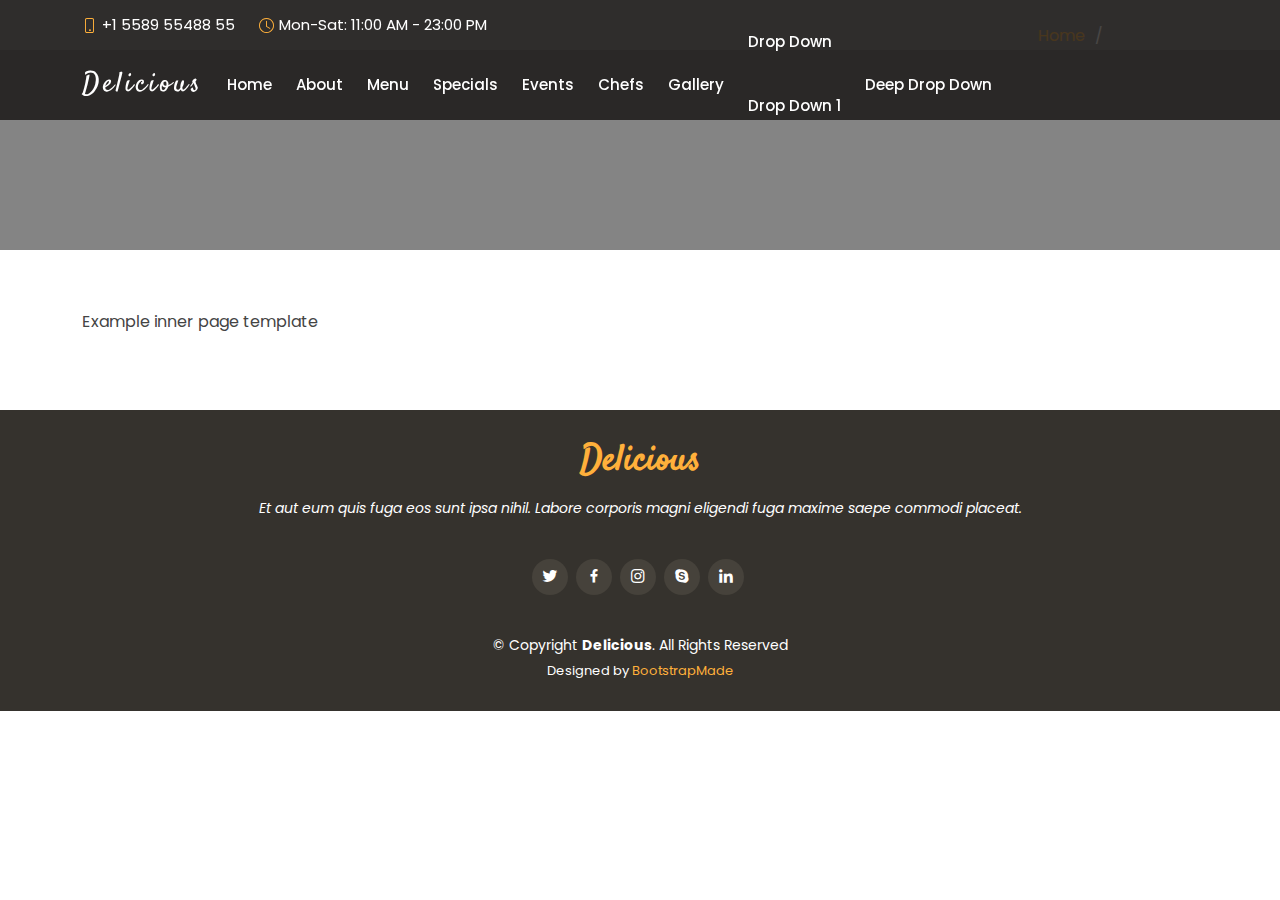
<file: inner-page.html>
<!DOCTYPE html>
<html lang="en">

<head>
  <meta charset="utf-8">
  <meta content="width=device-width, initial-scale=1.0" name="viewport">

  <title>Inner Page - Delicious Bootstrap Template</title>
  <meta content="" name="description">
  <meta content="" name="keywords">

  <!-- Favicons -->
  <link href="assets/img/favicon.png" rel="icon">
  <link href="assets/img/apple-touch-icon.png" rel="apple-touch-icon">

  <!-- Google Fonts -->
  <link href="https://fonts.googleapis.com/css?family=Poppins:300,300i,400,400i,600,600i,700,700i|Satisfy|Comic+Neue:300,300i,400,400i,700,700i" rel="stylesheet">

  <!-- Vendor CSS Files -->
  <link href="assets/vendor/animate.css/animate.min.css" rel="stylesheet">
  <link href="assets/vendor/bootstrap/css/bootstrap.min.css" rel="stylesheet">
  <link href="assets/vendor/bootstrap-icons/bootstrap-icons.css" rel="stylesheet">
  <link href="assets/vendor/boxicons/css/boxicons.min.css" rel="stylesheet">
  <link href="assets/vendor/glightbox/css/glightbox.min.css" rel="stylesheet">
  <link href="assets/vendor/swiper/swiper-bundle.min.css" rel="stylesheet">

  <!-- Template Main CSS File -->
  <link href="assets/css/style.css" rel="stylesheet">

  <!-- =======================================================
  * Template Name: Delicious - v4.7.1
  * Template URL: https://bootstrapmade.com/delicious-free-restaurant-bootstrap-theme/
  * Author: BootstrapMade.com
  * License: https://bootstrapmade.com/license/
  ======================================================== -->
</head>

<body>

  <!-- ======= Top Bar ======= -->
  <section id="topbar" class="d-flex align-items-center fixed-top ">
    <div class="container-fluid container-xl d-flex align-items-center justify-content-center justify-content-lg-start">
      <i class="bi bi-phone d-flex align-items-center"><span>+1 5589 55488 55</span></i>
      <i class="bi bi-clock ms-4 d-none d-lg-flex align-items-center"><span>Mon-Sat: 11:00 AM - 23:00 PM</span></i>
    </div>
  </section>

  <!-- ======= Header ======= -->
  <header id="header" class="fixed-top d-flex align-items-center ">
    <div class="container-fluid container-xl d-flex align-items-center justify-content-between">

      <div class="logo me-auto">
        <h1><a href="index.html">Delicious</a></h1>
        <!-- Uncomment below if you prefer to use an image logo -->
        <!-- <a href="index.html"><img src="assets/img/logo.png" alt="" class="img-fluid"></a>-->
      </div>

      <nav id="navbar" class="navbar order-last order-lg-0">
        <ul>
          <li><a class="nav-link scrollto " href="#hero">Home</a></li>
          <li><a class="nav-link scrollto" href="#about">About</a></li>
          <li><a class="nav-link scrollto" href="#menu">Menu</a></li>
          <li><a class="nav-link scrollto" href="#specials">Specials</a></li>
          <li><a class="nav-link scrollto" href="#events">Events</a></li>
          <li><a class="nav-link scrollto" href="#chefs">Chefs</a></li>
          <li><a class="nav-link scrollto" href="#gallery">Gallery</a></li>
          <li class="dropdown"><a href="#"><span>Drop Down</span> <i class="bi bi-chevron-down"></i></a>
            <ul>
              <li><a href="#">Drop Down 1</a></li>
              <li class="dropdown"><a href="#"><span>Deep Drop Down</span> <i class="bi bi-chevron-right"></i></a>
                <ul>
                  <li><a href="#">Deep Drop Down 1</a></li>
                  <li><a href="#">Deep Drop Down 2</a></li>
                  <li><a href="#">Deep Drop Down 3</a></li>
                  <li><a href="#">Deep Drop Down 4</a></li>
                  <li><a href="#">Deep Drop Down 5</a></li>
                </ul>
              </li>
              <li><a href="#">Drop Down 2</a></li>
              <li><a href="#">Drop Down 3</a></li>
              <li><a href="#">Drop Down 4</a></li>
            </ul>
          </li>
          <li><a class="nav-link scrollto" href="#contact">Contact</a></li>
        </ul>
        <i class="bi bi-list mobile-nav-toggle"></i>
      </nav><!-- .navbar -->

      <a href="#book-a-table" class="book-a-table-btn scrollto">Book a table</a>

    </div>
  </header><!-- End Header -->

  <main id="main">

    <!-- ======= Breadcrumbs Section ======= -->
    <section class="breadcrumbs">
      <div class="container">

        <div class="d-flex justify-content-between align-items-center">
          <h2>Inner Page</h2>
          <ol>
            <li><a href="index.html">Home</a></li>
            <li>Inner Page</li>
          </ol>
        </div>

      </div>
    </section><!-- End Breadcrumbs Section -->

    <section class="inner-page">
      <div class="container">
        <p>
          Example inner page template
        </p>
      </div>
    </section>

  </main><!-- End #main -->

  <!-- ======= Footer ======= -->
  <footer id="footer">
    <div class="container">
      <h3>Delicious</h3>
      <p>Et aut eum quis fuga eos sunt ipsa nihil. Labore corporis magni eligendi fuga maxime saepe commodi placeat.</p>
      <div class="social-links">
        <a href="#" class="twitter"><i class="bx bxl-twitter"></i></a>
        <a href="#" class="facebook"><i class="bx bxl-facebook"></i></a>
        <a href="#" class="instagram"><i class="bx bxl-instagram"></i></a>
        <a href="#" class="google-plus"><i class="bx bxl-skype"></i></a>
        <a href="#" class="linkedin"><i class="bx bxl-linkedin"></i></a>
      </div>
      <div class="copyright">
        &copy; Copyright <strong><span>Delicious</span></strong>. All Rights Reserved
      </div>
      <div class="credits">
        <!-- All the links in the footer should remain intact. -->
        <!-- You can delete the links only if you purchased the pro version. -->
        <!-- Licensing information: https://bootstrapmade.com/license/ -->
        <!-- Purchase the pro version with working PHP/AJAX contact form: https://bootstrapmade.com/delicious-free-restaurant-bootstrap-theme/ -->
        Designed by <a href="https://bootstrapmade.com/">BootstrapMade</a>
      </div>
    </div>
  </footer><!-- End Footer -->

  <a href="#" class="back-to-top d-flex align-items-center justify-content-center"><i class="bi bi-arrow-up-short"></i></a>

  <!-- Vendor JS Files -->
  <script src="assets/vendor/bootstrap/js/bootstrap.bundle.min.js"></script>
  <script src="assets/vendor/glightbox/js/glightbox.min.js"></script>
  <script src="assets/vendor/isotope-layout/isotope.pkgd.min.js"></script>
  <script src="assets/vendor/swiper/swiper-bundle.min.js"></script>
  <script src="assets/vendor/php-email-form/validate.js"></script>

  <!-- Template Main JS File -->
  <script src="assets/js/main.js"></script>

</body>

</html>
</file>
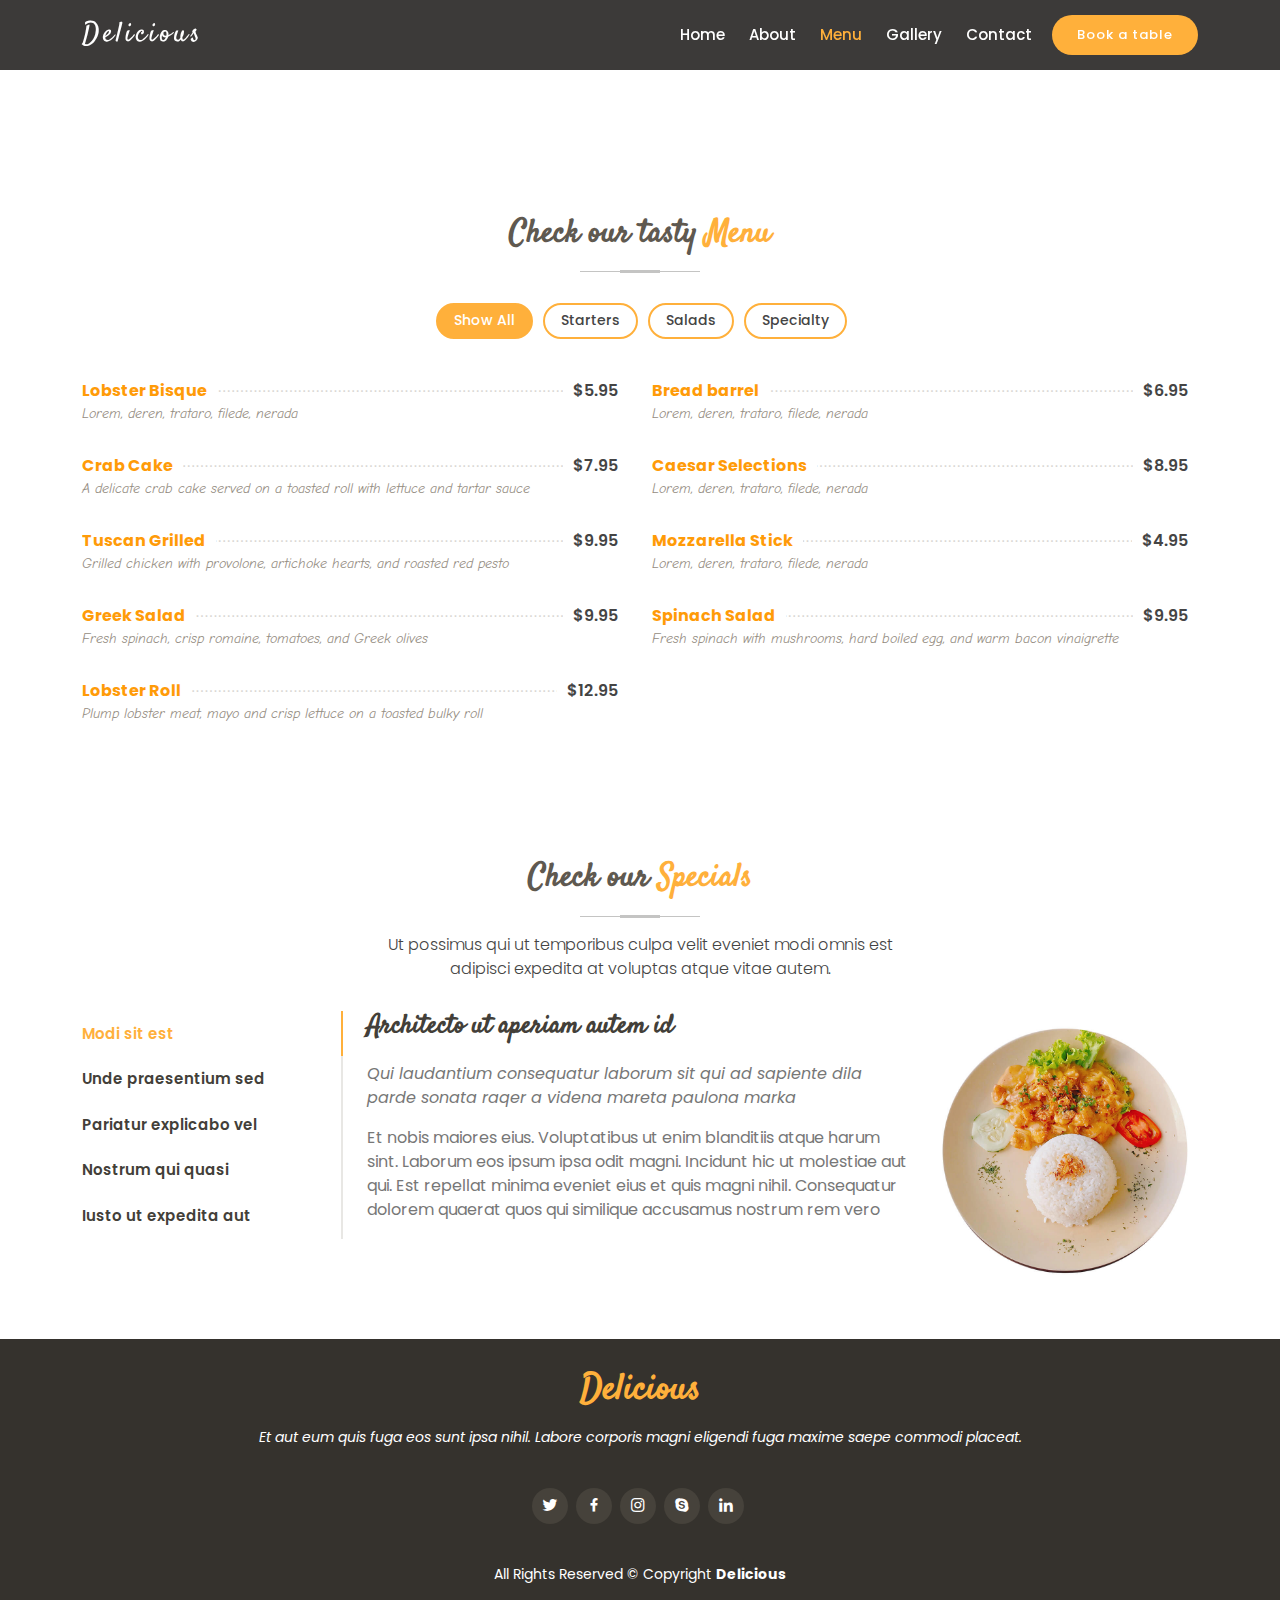
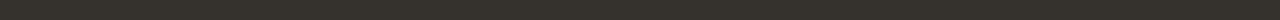
<file: menu.html>
<!DOCTYPE html>
<html lang="en">

<head>
  <meta charset="utf-8">
  <meta content="width=device-width, initial-scale=1.0" name="viewport">

  <title>Delicious Bootstrap Template - Index</title>
  <meta content="" name="description">
  <meta content="" name="keywords">

  <!-- Favicons -->
  <link href="assets/img/" rel="icon">
  <link href="assets/img/" rel="apple-touch-icon">

  <!-- Google Fonts -->
  <link href="https://fonts.googleapis.com/css?family=Poppins:300,300i,400,400i,600,600i,700,700i|Satisfy|Comic+Neue:300,300i,400,400i,700,700i" rel="stylesheet">

  <!-- Vendor CSS Files -->
  <link href="assets/vendor/animate.css/animate.min.css" rel="stylesheet">
  <link href="assets/vendor/bootstrap/css/bootstrap.min.css" rel="stylesheet">
  <link href="assets/vendor/bootstrap-icons/bootstrap-icons.css" rel="stylesheet">
  <link href="assets/vendor/boxicons/css/boxicons.min.css" rel="stylesheet">
  <link href="assets/vendor/glightbox/css/glightbox.min.css" rel="stylesheet">
  <link href="assets/vendor/swiper/swiper-bundle.min.css" rel="stylesheet">

  <!-- Template Main CSS File -->
  <link href="assets/css/style.css" rel="stylesheet">

 
</head>

<body>


  <!-- ======= Header ======= -->
  <header id="header" class="fixed-top d-flex align-items-center " style="top:0;">
    <div class="container d-flex justify-content-between align-items-center">

      <div class="logo me-auto">
        <h1><a href="index.html">Delicious</a></h1>
        <!-- Uncomment below if you prefer to use an image logo -->
        <!-- <a href="index.html"><img src="assets/img/logo.png" alt="" class="img-fluid"></a>-->
      </div>

      <nav id="navbar" class="navbar order-last order-lg-0">
        <ul>
            <li><a class="nav-link scrollto " href="index.html">Home</a></li>
            <li><a class="nav-link scrollto" href="about.html">About</a></li>
            <li><a class="nav-link scrollto active" href="menu.html">Menu</a></li>
           <li><a class="nav-link scrollto" href="gallery.html">Gallery</a></li>
            <li><a class="nav-link scrollto" href="contact.html">Contact</a></li>
          </ul>
        <i class="bi bi-list mobile-nav-toggle"></i>
      </nav><!-- .navbar -->

      <a href="book.html" class="book-a-table-btn scrollto">Book a table</a>

    </div>
  </header><!-- End Header -->

   <main id="main">

    <section>
      <div style="margin:20px ;"></div>
    </section>
    
    <!-- ======= Menu Section ======= -->
    <section id="menu" class="menu">
        <div class="container">
  
          <div class="section-title">
            <h2>Check our tasty <span>Menu</span></h2>
          </div>
  
          <div class="row">
            <div class="col-lg-12 d-flex justify-content-center">
              <ul id="menu-flters">
                <li data-filter="*" class="filter-active">Show All</li>
                <li data-filter=".filter-starters">Starters</li>
                <li data-filter=".filter-salads">Salads</li>
                <li data-filter=".filter-specialty">Specialty</li>
              </ul>
            </div>
          </div>
  
          <div class="row menu-container">
  
            <div class="col-lg-6 menu-item filter-starters">
              <div class="menu-content">
                <a href="#">Lobster Bisque</a><span>$5.95</span>
              </div>
              <div class="menu-ingredients">
                Lorem, deren, trataro, filede, nerada
              </div>
            </div>
  
            <div class="col-lg-6 menu-item filter-specialty">
              <div class="menu-content">
                <a href="#">Bread barrel</a><span>$6.95</span>
              </div>
              <div class="menu-ingredients">
                Lorem, deren, trataro, filede, nerada
              </div>
            </div>
  
            <div class="col-lg-6 menu-item filter-starters">
              <div class="menu-content">
                <a href="#">Crab Cake</a><span>$7.95</span>
              </div>
              <div class="menu-ingredients">
                A delicate crab cake served on a toasted roll with lettuce and tartar sauce
              </div>
            </div>
  
            <div class="col-lg-6 menu-item filter-salads">
              <div class="menu-content">
                <a href="#">Caesar Selections</a><span>$8.95</span>
              </div>
              <div class="menu-ingredients">
                Lorem, deren, trataro, filede, nerada
              </div>
            </div>
  
            <div class="col-lg-6 menu-item filter-specialty">
              <div class="menu-content">
                <a href="#">Tuscan Grilled</a><span>$9.95</span>
              </div>
              <div class="menu-ingredients">
                Grilled chicken with provolone, artichoke hearts, and roasted red pesto
              </div>
            </div>
  
            <div class="col-lg-6 menu-item filter-starters">
              <div class="menu-content">
                <a href="#">Mozzarella Stick</a><span>$4.95</span>
              </div>
              <div class="menu-ingredients">
                Lorem, deren, trataro, filede, nerada
              </div>
            </div>
  
            <div class="col-lg-6 menu-item filter-salads">
              <div class="menu-content">
                <a href="#">Greek Salad</a><span>$9.95</span>
              </div>
              <div class="menu-ingredients">
                Fresh spinach, crisp romaine, tomatoes, and Greek olives
              </div>
            </div>
  
            <div class="col-lg-6 menu-item filter-salads">
              <div class="menu-content">
                <a href="#">Spinach Salad</a><span>$9.95</span>
              </div>
              <div class="menu-ingredients">
                Fresh spinach with mushrooms, hard boiled egg, and warm bacon vinaigrette
              </div>
            </div>
  
            <div class="col-lg-6 menu-item filter-specialty">
              <div class="menu-content">
                <a href="#">Lobster Roll</a><span>$12.95</span>
              </div>
              <div class="menu-ingredients">
                Plump lobster meat, mayo and crisp lettuce on a toasted bulky roll
              </div>
            </div>
  
          </div>
  
        </div>
      </section><!-- End Menu Section -->
   </main>


<!-- ======= Specials Section ======= -->
<section id="specials" class="specials">
  <div class="container">

    <div class="section-title">
      <h2>Check our <span>Specials</span></h2>
      <p>Ut possimus qui ut temporibus culpa velit eveniet modi omnis est adipisci expedita at voluptas atque vitae autem.</p>
    </div>

    <div class="row">
      <div class="col-lg-3">
        <ul class="nav nav-tabs flex-column">
          <li class="nav-item">
            <a class="nav-link active show" data-bs-toggle="tab" href="#tab-1">Modi sit est</a>
          </li>
          <li class="nav-item">
            <a class="nav-link" data-bs-toggle="tab" href="#tab-2">Unde praesentium sed</a>
          </li>
          <li class="nav-item">
            <a class="nav-link" data-bs-toggle="tab" href="#tab-3">Pariatur explicabo vel</a>
          </li>
          <li class="nav-item">
            <a class="nav-link" data-bs-toggle="tab" href="#tab-4">Nostrum qui quasi</a>
          </li>
          <li class="nav-item">
            <a class="nav-link" data-bs-toggle="tab" href="#tab-5">Iusto ut expedita aut</a>
          </li>
        </ul>
      </div>
      <div class="col-lg-9 mt-4 mt-lg-0">
        <div class="tab-content">
          <div class="tab-pane active show" id="tab-1">
            <div class="row">
              <div class="col-lg-8 details order-2 order-lg-1">
                <h3>Architecto ut aperiam autem id</h3>
                <p class="fst-italic">Qui laudantium consequatur laborum sit qui ad sapiente dila parde sonata raqer a videna mareta paulona marka</p>
                <p>Et nobis maiores eius. Voluptatibus ut enim blanditiis atque harum sint. Laborum eos ipsum ipsa odit magni. Incidunt hic ut molestiae aut qui. Est repellat minima eveniet eius et quis magni nihil. Consequatur dolorem quaerat quos qui similique accusamus nostrum rem vero</p>
              </div>
              <div class="col-lg-4 text-center order-1 order-lg-2">
                <img src="assets/img/specials-1.jpg" alt="" class="img-fluid">
              </div>
            </div>
          </div>
          <div class="tab-pane" id="tab-2">
            <div class="row">
              <div class="col-lg-8 details order-2 order-lg-1">
                <h3>Et blanditiis nemo veritatis excepturi</h3>
                <p class="fst-italic">Qui laudantium consequatur laborum sit qui ad sapiente dila parde sonata raqer a videna mareta paulona marka</p>
                <p>Ea ipsum voluptatem consequatur quis est. Illum error ullam omnis quia et reiciendis sunt sunt est. Non aliquid repellendus itaque accusamus eius et velit ipsa voluptates. Optio nesciunt eaque beatae accusamus lerode pakto madirna desera vafle de nideran pal</p>
              </div>
              <div class="col-lg-4 text-center order-1 order-lg-2">
                <img src="assets/img/specials-2.jpg" alt="" class="img-fluid">
              </div>
            </div>
          </div>
          <div class="tab-pane" id="tab-3">
            <div class="row">
              <div class="col-lg-8 details order-2 order-lg-1">
                <h3>Impedit facilis occaecati odio neque aperiam sit</h3>
                <p class="fst-italic">Eos voluptatibus quo. Odio similique illum id quidem non enim fuga. Qui natus non sunt dicta dolor et. In asperiores velit quaerat perferendis aut</p>
                <p>Iure officiis odit rerum. Harum sequi eum illum corrupti culpa veritatis quisquam. Neque necessitatibus illo rerum eum ut. Commodi ipsam minima molestiae sed laboriosam a iste odio. Earum odit nesciunt fugiat sit ullam. Soluta et harum voluptatem optio quae</p>
              </div>
              <div class="col-lg-4 text-center order-1 order-lg-2">
                <img src="assets/img/specials-3.jpg" alt="" class="img-fluid">
              </div>
            </div>
          </div>
          <div class="tab-pane" id="tab-4">
            <div class="row">
              <div class="col-lg-8 details order-2 order-lg-1">
                <h3>Fuga dolores inventore laboriosam ut est accusamus laboriosam dolore</h3>
                <p class="fst-italic">Totam aperiam accusamus. Repellat consequuntur iure voluptas iure porro quis delectus</p>
                <p>Eaque consequuntur consequuntur libero expedita in voluptas. Nostrum ipsam necessitatibus aliquam fugiat debitis quis velit. Eum ex maxime error in consequatur corporis atque. Eligendi asperiores sed qui veritatis aperiam quia a laborum inventore</p>
              </div>
              <div class="col-lg-4 text-center order-1 order-lg-2">
                <img src="assets/img/specials-4.jpg" alt="" class="img-fluid">
              </div>
            </div>
          </div>
          <div class="tab-pane" id="tab-5">
            <div class="row">
              <div class="col-lg-8 details order-2 order-lg-1">
                <h3>Est eveniet ipsam sindera pad rone matrelat sando reda</h3>
                <p class="fst-italic">Omnis blanditiis saepe eos autem qui sunt debitis porro quia.</p>
                <p>Exercitationem nostrum omnis. Ut reiciendis repudiandae minus. Omnis recusandae ut non quam ut quod eius qui. Ipsum quia odit vero atque qui quibusdam amet. Occaecati sed est sint aut vitae molestiae voluptate vel</p>
              </div>
              <div class="col-lg-4 text-center order-1 order-lg-2">
                <img src="assets/img/specials-5.jpg" alt="" class="img-fluid">
              </div>
            </div>
          </div>
        </div>
      </div>
    </div>

  </div>
</section><!-- End Specials Section -->
  
    </main><!-- End #main -->

    <!-- ======= Footer ======= -->
    <footer id="footer">
      <div class="container">
        <h3>Delicious</h3>
        <p>Et aut eum quis fuga eos sunt ipsa nihil. Labore corporis magni eligendi fuga maxime saepe commodi placeat.</p>
        <div class="social-links">
          <a href="#" class="twitter"><i class="bx bxl-twitter"></i></a>
          <a href="#" class="facebook"><i class="bx bxl-facebook"></i></a>
          <a href="#" class="instagram"><i class="bx bxl-instagram"></i></a>
          <a href="#" class="google-plus"><i class="bx bxl-skype"></i></a>
          <a href="#" class="linkedin"><i class="bx bxl-linkedin"></i></a>
        </div>
        <div class="copyright">
          All Rights Reserved &copy; Copyright <strong><span>Delicious</span></strong>
        </div>
       
      </div>
    </footer><!-- End Footer -->
  
    <a href="#" class="back-to-top d-flex align-items-center justify-content-center"><i class="bi bi-arrow-up-short"></i></a>
  
    <!-- Vendor JS Files -->
    <script src="assets/vendor/bootstrap/js/bootstrap.bundle.min.js"></script>
    <script src="assets/vendor/glightbox/js/glightbox.min.js"></script>
    <script src="assets/vendor/isotope-layout/isotope.pkgd.min.js"></script>
    <script src="assets/vendor/swiper/swiper-bundle.min.js"></script>
    <script src="assets/vendor/php-email-form/validate.js"></script>
  
    <!-- Template Main JS File -->
    <script src="assets/js/main.js"></script>
  
  </body>
  
  </html>
</file>
<file: assets/css/style.css>
/*--------------------------------------------------------------
# General
--------------------------------------------------------------*/
body {
  font-family: "Poppins", sans-serif;
  color: #444444;
}

a {
  text-decoration: none;
  color: #ffb03b;
}

a:hover {
  color: #ffc56e;
  text-decoration: none;
}

h1, h2, h3, h4, h5, h6 {
  font-family: "Satisfy", sans-serif;
}

/*--------------------------------------------------------------
# Back to top button
--------------------------------------------------------------*/
.back-to-top {
  position: fixed;
  visibility: hidden;
  opacity: 0;
  right: 15px;
  bottom: 15px;
  z-index: 996;
  background: #ffb03b;
  width: 40px;
  height: 40px;
  border-radius: 50px;
  transition: all 0.4s;
}
.back-to-top i {
  font-size: 28px;
  color: #fff;
  line-height: 0;
}
.back-to-top:hover {
  background: #ffc064;
  color: #fff;
}
.back-to-top.active {
  visibility: visible;
  opacity: 1;
}

/*--------------------------------------------------------------
# Top Bar
--------------------------------------------------------------*/
#topbar {
  padding: 0;
  font-size: 15px;
  height: 50px;
  transition: all 0.5s;
  background: rgba(26, 24, 22, 0.8);
  z-index: 996;
  color: rgba(255, 255, 255, 0.7);
}
#topbar.topbar-transparent {
  background: transparent;
}
#topbar.topbar-scrolled {
  top: -50px;
}
#topbar i {
  color: #ffb03b;
  line-height: 0;
}
#topbar i span {
  color: #fff;
  font-style: normal;
  padding-left: 5px;
}

/*--------------------------------------------------------------
# Header
--------------------------------------------------------------*/
#header {
  top: 50px;
  height: 70px;
  z-index: 997;
  transition: all 0.5s;
  padding: 10px 0;
  background: rgba(26, 24, 22, 0.85);
}
#header.header-transparent {
  background: transparent;
}
#header.header-scrolled {
  top: 0;
  background: rgba(26, 24, 22, 0.85);
}
#header .logo h1 {
  font-size: 28px;
  margin: 0;
  line-height: 1;
  font-weight: 400;
  letter-spacing: 3px;
}
#header .logo h1 a, #header .logo h1 a:hover {
  color: #fff;
  text-decoration: none;
}
#header .logo img {
  padding: 0;
  margin: 0;
  max-height: 40px;
}

/*--------------------------------------------------------------
# Book a table button Menu
--------------------------------------------------------------*/
.book-a-table-btn {
  background: #ffb03b;
  color: #fff;
  border-radius: 50px;
  margin: 0 0 0 20px;
  padding: 10px 25px;
  font-size: 13px;
  font-weight: 500;
  letter-spacing: 1px;
  transition: 0.3s;
  white-space: nowrap;
}
.book-a-table-btn:hover {
  background: #ffa012;
  color: #fff;
}
@media (max-width: 992px) {
  .book-a-table-btn {
    margin: 0 15px 0 0;
    padding: 8px 20px;
    letter-spacing: 1px;
  }
}

/*--------------------------------------------------------------
# Navigation Menu
--------------------------------------------------------------*/
/**
* Desktop Navigation 
*/
.navbar {
  padding: 0;
}
.navbar ul {
  margin: 0;
  padding: 0;
  display: flex;
  list-style: none;
  align-items: center;
}
.navbar li {
  position: relative;
}
.navbar a, .navbar a:focus {
  display: flex;
  align-items: center;
  justify-content: space-between;
  padding: 10px 0 10px 24px;
  font-size: 15px;
  font-weight: 500;
  color: white;
  white-space: nowrap;
  transition: 0.3s;
}
.navbar a i, .navbar a:focus i {
  font-size: 12px;
  line-height: 0;
  margin-left: 5px;
}
.navbar a:hover, .navbar .active, .navbar .active:focus, .navbar li:hover > a {
  color: #ffb03b;
}

.navbar .dropdown:hover > ul {
  opacity: 1;
  top: 100%;
  visibility: visible;
}
.navbar .dropdown .dropdown ul {
  top: 0;
  left: calc(100% - 30px);
  visibility: hidden;
}
.navbar .dropdown .dropdown:hover > ul {
  opacity: 1;
  top: 0;
  left: 100%;
  visibility: visible;
}
@media (max-width: 1366px) {
  .navbar .dropdown .dropdown ul {
    left: -90%;
  }
  .navbar .dropdown .dropdown:hover > ul {
    left: -100%;
  }
}

/**
* Mobile Navigation 
*/
.mobile-nav-toggle {
  color: #fff;
  font-size: 28px;
  cursor: pointer;
  display: none;
  line-height: 0;
  transition: 0.5s;
}

@media (max-width: 991px) {
  .mobile-nav-toggle {
    display: block;
  }

  .navbar ul {
    display: none;
  }
}
.navbar-mobile {
  position: fixed;
  overflow: hidden;
  top: 0;
  right: 0;
  left: 0;
  bottom: 0;
  background: rgba(39, 37, 34, 0.9);
  transition: 0.3s;
  z-index: 0;
}
.navbar-mobile .mobile-nav-toggle {
  position: absolute;
  top: 15px;
  right: 15px;
}
.navbar-mobile ul {
  display: block;
  position: absolute;
  top: 55px;
  right: 15px;
  bottom: 15px;
  left: 15px;
  padding: 10px 0;
  border-radius: 8px;
  background-color: #fff;
  overflow-y: auto;
  transition: 0.3s;
}
.navbar-mobile a, .navbar-mobile a:focus {
  padding: 10px 20px;
  font-size: 15px;
  color: #433f39;
}
.navbar-mobile a:hover, .navbar-mobile .active, .navbar-mobile li:hover > a {
  color: #ffb03b;
}
.navbar-mobile .getstarted, .navbar-mobile .getstarted:focus {
  margin: 15px;
}
.navbar-mobile .dropdown ul {
  position: static;
  display: none;
  margin: 10px 20px;
  padding: 10px 0;
  z-index: 99;
  opacity: 1;
  visibility: visible;
  background: #fff;
  box-shadow: 0px 0px 30px rgba(127, 137, 161, 0.25);
}
.navbar-mobile .dropdown ul li {
  min-width: 200px;
}
.navbar-mobile .dropdown ul a {
  padding: 10px 20px;
}
.navbar-mobile .dropdown ul a i {
  font-size: 12px;
}
.navbar-mobile .dropdown ul a:hover, .navbar-mobile .dropdown ul .active:hover, .navbar-mobile .dropdown ul li:hover > a {
  color: #ffb03b;
}
.navbar-mobile .dropdown > .dropdown-active {
  display: block;
}

/*--------------------------------------------------------------
# Hero Section
--------------------------------------------------------------*/
#hero {
  width: 100%;
  height: 100vh;
  background-color: rgba(39, 37, 34, 0.8);
  overflow: hidden;
  padding: 0;
}
#hero .carousel-item {
  width: 100%;
  height: 100vh;
  background-size: cover;
  background-position: center;
  background-repeat: no-repeat;
}
#hero .carousel-item::before {
  content: "";
  background-color: rgba(12, 11, 10, 0.5);
  position: absolute;
  top: 0;
  right: 0;
  left: 0;
  bottom: 0;
}
#hero .carousel-container {
  display: flex;
  justify-content: center;
  align-items: center;
  position: absolute;
  bottom: 0;
  top: 0;
  left: 0;
  right: 0;
}
#hero .carousel-content {
  text-align: center;
}
#hero h2 {
  color: #fff;
  margin-bottom: 30px;
  font-size: 48px;
  font-weight: 700;
}
#hero h2 span {
  color: #ffb03b;
}
#hero p {
  width: 80%;
  -webkit-animation-delay: 0.4s;
  animation-delay: 0.4s;
  margin: 0 auto 30px auto;
  color: #fff;
}
#hero .carousel-inner .carousel-item {
  transition-property: opacity;
  background-position: center top;
}
#hero .carousel-inner .carousel-item,
#hero .carousel-inner .active.carousel-item-start,
#hero .carousel-inner .active.carousel-item-end {
  opacity: 0;
}
#hero .carousel-inner .active,
#hero .carousel-inner .carousel-item-next.carousel-item-start,
#hero .carousel-inner .carousel-item-prev.carousel-item-end {
  opacity: 1;
  transition: 0.5s;
}
#hero .carousel-inner .carousel-item-next,
#hero .carousel-inner .carousel-item-prev,
#hero .carousel-inner .active.carousel-item-start,
#hero .carousel-inner .active.carousel-item-end {
  left: 0;
  transform: translate3d(0, 0, 0);
}
#hero .carousel-control-next-icon, #hero .carousel-control-prev-icon {
  background: none;
  font-size: 30px;
  line-height: 0;
  width: auto;
  height: auto;
  background: rgba(255, 255, 255, 0.2);
  border-radius: 50px;
  transition: 0.3s;
  color: rgba(255, 255, 255, 0.5);
  width: 54px;
  height: 54px;
  display: flex;
  align-items: center;
  justify-content: center;
}
#hero .carousel-control-next-icon:hover, #hero .carousel-control-prev-icon:hover {
  background: rgba(255, 255, 255, 0.3);
  color: rgba(255, 255, 255, 0.8);
}
#hero .carousel-indicators li {
  cursor: pointer;
}
#hero .btn-menu, #hero .btn-book {
  font-weight: 600;
  font-size: 13px;
  letter-spacing: 1px;
  text-transform: uppercase;
  display: inline-block;
  padding: 12px 30px;
  border-radius: 50px;
  transition: 0.5s;
  line-height: 1;
  margin: 0 10px;
  -webkit-animation-delay: 0.8s;
  animation-delay: 0.8s;
  color: #fff;
  border: 2px solid #ffb03b;
}
#hero .btn-menu:hover, #hero .btn-book:hover {
  background: #ffb03b;
  color: #fff;
}
@media (max-width: 768px) {
  #hero h2 {
    font-size: 28px;
  }
}
@media (min-width: 1024px) {
  #hero p {
    width: 50%;
  }
  #hero .carousel-control-prev, #hero .carousel-control-next {
    width: 5%;
  }
}




/*--------------------------------------------------------------
# Sections General
--------------------------------------------------------------*/
section {
  padding: 60px 0;
}

.section-bg {
  background-color: #c4c4c3;
}

.section-title {
  text-align: center;
  padding-bottom: 30px;
}
.section-title h2 {
  font-size: 28px;
  font-weight: 400;
  margin-bottom: 20px;
  padding-bottom: 20px;
  position: relative;
}
.section-title h2::before {
  content: "";
  position: absolute;
  display: block;
  width: 120px;
  height: 1px;
  background: #c4c4c3;
  bottom: 1px;
  left: calc(50% - 60px);
}
.section-title h2::after {
  content: "";
  position: absolute;
  display: block;
  width: 40px;
  height: 3px;
  background: #c4c4c3;
  bottom: 0;
  left: calc(50% - 20px);
}
.section-title p {
  margin-bottom: 0;
}

/*--------------------------------------------------------------
# Breadcrumbs
--------------------------------------------------------------*/
.breadcrumbs {
  padding: 15px 0;
  background-color: #848484;
  min-height: 250px;
  margin-top: 0px;
}
.breadcrumbs h2 {
  font-size: 28px;
  font-weight: 300;
  color: #848484;
}
.breadcrumbs ol {
  display: flex;
  flex-wrap: wrap;
  list-style: none;
  padding: 0;
  margin: 0;
  color: #848484;
}
.breadcrumbs ol li + li {
  padding-left: 10px;
}
.breadcrumbs ol li + li::before {
  display: inline-block;
  padding-right: 10px;
  color: #fff;
  content: "/";
}
@media (max-width: 768px) {
  .breadcrumbs .d-flex {
    display: block !important;
  }
  .breadcrumbs ol {
    display: block;
  }
  .breadcrumbs ol li {
    display: inline-block;
  }
}



/*--------------------------------------------------------------
# Sections General
--------------------------------------------------------------*/
section {
  padding: 60px 0;
}

.section-bg {
  background-color: white;
}

.section-title {
  text-align: center;
  padding-bottom: 30px;
}
.section-title h2 {
  margin: 15px 0 0 0;
  font-size: 32px;
  font-weight: 700;
  color: #5f5950;
}
.section-title h2 span {
  color: #ffb03b;
}
.section-title p {
  margin: 15px auto 0 auto;
  font-weight: 300;
}
@media (min-width: 1024px) {
  .section-title p {
    width: 50%;
  }
}



/*--------------------------------------------------------------
# About
--------------------------------------------------------------*/
.about {
  background: #fffaf3;
}
.about .content {
  padding: 0 80px;
}
.about .content h3 {
  font-weight: 400;
  font-size: 34px;
  color: #5f5950;
}
.about .content h4 {
  font-size: 20px;
  font-weight: 700;
  margin-top: 5px;
}
.about .content p {
  font-size: 15px;
  color: #848484;
}
.about .content ul {
  list-style: none;
  padding: 0;
}
.about .content ul li + li {
  margin-top: 15px;
}
.about .content ul li {
  position: relative;
  padding-left: 26px;
}
.about .content ul i {
  font-size: 20px;
  color: #ffb03b;
  position: absolute;
  left: 0;
  top: 2px;
}
.about .content p:last-child {
  margin-bottom: 0;
}
.about .video-box {
  background-size: cover;
  background-repeat: no-repeat;
  background-position: center center;
  min-height: 400px;
  position: relative;
}
.about .play-btn {
  width: 94px;
  height: 94px;
  background: radial-gradient(#ffb03b 50%, rgba(255, 176, 59, 0.4) 52%);
  border-radius: 50%;
  display: block;
  position: absolute;
  left: calc(50% - 47px);
  top: calc(50% - 47px);
  overflow: hidden;
}
.about .play-btn::after {
  content: "";
  position: absolute;
  left: 50%;
  top: 50%;
  transform: translateX(-40%) translateY(-50%);
  width: 0;
  height: 0;
  border-top: 10px solid transparent;
  border-bottom: 10px solid transparent;
  border-left: 15px solid #fff;
  z-index: 100;
  transition: all 400ms cubic-bezier(0.55, 0.055, 0.675, 0.19);
}
.about .play-btn::before {
  content: "";
  position: absolute;
  width: 120px;
  height: 120px;
  -webkit-animation-delay: 0s;
  animation-delay: 0s;
  -webkit-animation: pulsate-btn 2s;
  animation: pulsate-btn 2s;
  -webkit-animation-direction: forwards;
  animation-direction: forwards;
  -webkit-animation-iteration-count: infinite;
  animation-iteration-count: infinite;
  -webkit-animation-timing-function: steps;
  animation-timing-function: steps;
  opacity: 1;
  border-radius: 50%;
  border: 5px solid rgba(255, 176, 59, 0.7);
  top: -15%;
  left: -15%;
  background: rgba(198, 16, 0, 0);
}
.about .play-btn:hover::after {
  border-left: 15px solid #ffb03b;
  transform: scale(20);
}
.about .play-btn:hover::before {
  content: "";
  position: absolute;
  left: 50%;
  top: 50%;
  transform: translateX(-40%) translateY(-50%);
  width: 0;
  height: 0;
  border: none;
  border-top: 10px solid transparent;
  border-bottom: 10px solid transparent;
  border-left: 15px solid #fff;
  z-index: 200;
  -webkit-animation: none;
  animation: none;
  border-radius: 0;
}
@media (max-width: 1024px) {
  .about .content, .about .accordion-list {
    padding-left: 0;
    padding-right: 0;
  }
}
@media (max-width: 992px) {
  .about .content {
    padding-top: 30px;
  }
  .about .accordion-list {
    padding-bottom: 30px;
  }
}

@-webkit-keyframes pulsate-btn {
  0% {
    transform: scale(0.6, 0.6);
    opacity: 1;
  }
  100% {
    transform: scale(1, 1);
    opacity: 0;
  }
}

@keyframes pulsate-btn {
  0% {
    transform: scale(0.6, 0.6);
    opacity: 1;
  }
  100% {
    transform: scale(1, 1);
    opacity: 0;
  }
}
/*--------------------------------------------------------------
# Whu Us
--------------------------------------------------------------*/
.why-us .box {
  padding: 50px 30px;
  box-shadow: 0px 2px 15px rgba(0, 0, 0, 0.1);
  transition: all ease-in-out 0.3s;
  height: 100%;
}
.why-us .box span {
  display: block;
  font-size: 28px;
  font-weight: 700;
  color: #ffcf88;
}
.why-us .box h4 {
  font-size: 24px;
  font-weight: 600;
  padding: 0;
  margin: 20px 0;
  color: #6c665c;
}
.why-us .box p {
  color: #aaaaaa;
  font-size: 15px;
  margin: 0;
  padding: 0;
}
.why-us .box:hover {
  background: #ffb03b;
  padding: 30px 30px 70px 30px;
  box-shadow: 10px 15px 30px rgba(0, 0, 0, 0.18);
}
.why-us .box:hover span, .why-us .box:hover h4, .why-us .box:hover p {
  color: #fff;
}

/*--------------------------------------------------------------
# Menu Section
--------------------------------------------------------------*/
.menu #menu-flters {
  padding: 0;
  margin: 0 auto 0 auto;
  list-style: none;
  text-align: center;
  border-radius: 50px;
}
.menu #menu-flters li {
  cursor: pointer;
  display: inline-block;
  padding: 8px 16px 10px 16px;
  font-size: 14px;
  font-weight: 500;
  line-height: 1;
  color: #444444;
  margin: 0 3px 10px 3px;
  transition: all ease-in-out 0.3s;
  background: #fff;
  border: 2px solid #ffb03b;
  border-radius: 50px;
}
.menu #menu-flters li:hover, .menu #menu-flters li.filter-active {
  color: #fff;
  background: #ffb03b;
}
.menu #menu-flters li:last-child {
  margin-right: 0;
}
.menu .menu-content {
  margin-top: 30px;
  overflow: hidden;
  display: flex;
  justify-content: space-between;
  position: relative;
}
.menu .menu-content::after {
  content: "......................................................................" "...................................................................." "....................................................................";
  position: absolute;
  left: 20px;
  right: 0;
  top: -4px;
  z-index: 1;
  color: #dad8d4;
  font-family: Arial, "Helvetica Neue", Helvetica, sans-serif;
}
.menu .menu-content a {
  padding-right: 10px;
  background: #fff;
  position: relative;
  z-index: 3;
  font-weight: 700;
  color: #ff9b08;
}
.menu .menu-content span {
  background: #fff;
  position: relative;
  z-index: 3;
  padding: 0 10px;
  font-weight: 600;
}
.menu .menu-ingredients {
  font-style: italic;
  font-size: 14px;
  font-family: "Comic Neue", sans-serif;
  color: #948c81;
}

/*--------------------------------------------------------------
# Specials
--------------------------------------------------------------*/
.specials {
  overflow: hidden;
}
.specials .nav-tabs {
  border: 0;
}
.specials .nav-link {
  border: 0;
  padding: 12px 15px 12px 0;
  transition: 0.3s;
  color: #433f39;
  border-radius: 0;
  border-right: 2px solid #e8e7e4;
  font-weight: 600;
  font-size: 15px;
}
.specials .nav-link:hover {
  color: #ffb03b;
}
.specials .nav-link.active {
  color: #ffb03b;
  border-color: #ffb03b;
}
.specials .tab-pane.active {
  -webkit-animation: fadeIn 0.5s ease-out;
  animation: fadeIn 0.5s ease-out;
}
.specials .details h3 {
  font-size: 26px;
  font-weight: 600;
  margin-bottom: 20px;
  color: #433f39;
}
.specials .details p {
  color: #777777;
}
.specials .details p:last-child {
  margin-bottom: 0;
}
@media (max-width: 992px) {
  .specials .nav-link {
    border: 0;
    padding: 15px;
  }
  .specials .nav-link.active {
    color: #fff;
    background: #ffb03b;
  }
}

/*--------------------------------------------------------------
# Events
--------------------------------------------------------------*/
.events {
  background: url(../img/events-bg.jpg) center center no-repeat;
  background-size: cover;
  position: relative;
}
.events::before {
  content: "";
  background-color: rgba(12, 11, 10, 0.8);
  position: absolute;
  top: 0;
  right: 0;
  left: 0;
  bottom: 0;
}
.events .section-title h2 {
  color: #fff;
}
.events .container {
  position: relative;
}
@media (min-width: 1024px) {
  .events {
    background-attachment: fixed;
  }
}
.events .events-carousel {
  background: rgba(255, 255, 255, 0.08);
  padding: 30px;
}
.events .event-item {
  color: #fff;
}
.events .event-item h3 {
  font-weight: 600;
  font-size: 26px;
  color: #ffb03b;
}
.events .event-item .price {
  font-size: 26px;
  font-family: "Poppins", sans-serif;
  font-weight: 700;
  margin-bottom: 15px;
}
.events .event-item .price span {
  border-bottom: 2px solid #ffb03b;
}
.events .event-item ul {
  list-style: none;
  padding: 0;
}
.events .event-item ul li {
  padding-bottom: 10px;
}
.events .event-item ul i {
  font-size: 20px;
  padding-right: 4px;
  color: #ffb03b;
}
.events .event-item p:last-child {
  margin-bottom: 0;
}
.events .swiper-pagination {
  margin-top: 20px;
  position: relative;
}
.events .swiper-pagination .swiper-pagination-bullet {
  width: 12px;
  height: 12px;
  background-color: rgba(255, 255, 255, 0.5);
  opacity: 1;
}
.events .swiper-pagination .swiper-pagination-bullet-active {
  background-color: #ffb03b;
}

/*--------------------------------------------------------------
# Book A Table
--------------------------------------------------------------*/
.book-a-table .php-email-form {
  width: 100%;
  box-shadow: 0 0 24px 0 rgba(0, 0, 0, 0.12);
  padding: 30px;
  background: #fff;
}
.book-a-table .php-email-form .form-group {
  padding-bottom: 8px;
}
.book-a-table .php-email-form .validate {
  display: none;
  color: red;
  margin: 0 0 15px 0;
  font-weight: 400;
  font-size: 13px;
}
.book-a-table .php-email-form .error-message {
  display: none;
  color: #fff;
  background: #ed3c0d;
  text-align: left;
  padding: 15px;
  font-weight: 600;
}
.book-a-table .php-email-form .error-message br + br {
  margin-top: 25px;
}
.book-a-table .php-email-form .sent-message {
  display: none;
  color: #fff;
  background: #18d26e;
  text-align: center;
  padding: 15px;
  font-weight: 600;
}
.book-a-table .php-email-form .loading {
  display: none;
  background: #fff;
  text-align: center;
  padding: 15px;
}
.book-a-table .php-email-form .loading:before {
  content: "";
  display: inline-block;
  border-radius: 50%;
  width: 24px;
  height: 24px;
  margin: 0 10px -6px 0;
  border: 3px solid #18d26e;
  border-top-color: #eee;
  -webkit-animation: animate-loading 1s linear infinite;
  animation: animate-loading 1s linear infinite;
}
.book-a-table .php-email-form input, .book-a-table .php-email-form textarea {
  border-radius: 0;
  box-shadow: none;
  font-size: 14px;
}
.book-a-table .php-email-form input {
  height: 44px;
}
.book-a-table .php-email-form textarea {
  padding: 10px 12px;
}
.book-a-table .php-email-form button[type=submit] {
  background: #ffb03b;
  border: 0;
  padding: 10px 24px;
  color: #fff;
  transition: 0.4s;
  border-radius: 50px;
}
.book-a-table .php-email-form button[type=submit]:hover {
  background: #ffa012;
}

/*--------------------------------------------------------------
# Gallery
--------------------------------------------------------------*/
.gallery {
  padding-bottom: 0;
}
.gallery .gallery-item {
  overflow: hidden;
  border-right: 3px solid #fff;
  border-bottom: 3px solid #fff;
}
.gallery .gallery-item img {
  transition: all ease-in-out 0.4s;
}
.gallery .gallery-item:hover img {
  transform: scale(1.1);
}

/*--------------------------------------------------------------
# Chefs
--------------------------------------------------------------*/
.chefs {
  background: url("../img/chefs-bg.jpg") center center no-repeat;
  background-size: cover;
  padding: 60px 0;
  position: relative;
}
.chefs::before {
  content: "";
  position: absolute;
  left: 0;
  right: 0;
  top: 0;
  bottom: 0;
  background: rgba(255, 255, 255, 0.8);
  z-index: 9;
}
.chefs .container {
  position: relative;
  z-index: 10;
}
.chefs .member {
  text-align: center;
  margin-bottom: 80px;
  position: relative;
}
.chefs .member .pic {
  overflow: hidden;
}
.chefs .member .member-info {
  position: absolute;
  bottom: -80px;
  left: 20px;
  right: 20px;
  background: #fff;
  padding: 20px 0;
  color: #433f39;
  box-shadow: 0px 2px 15px rgba(0, 0, 0, 0.1);
  overflow: hidden;
  transition: max-height 0.5s ease-in-out;
}
.chefs .member h4 {
  font-weight: 500;
  margin-bottom: 10px;
  font-size: 16px;
  color: #6c665c;
  position: relative;
  padding-bottom: 10px;
  font-family: "Poppins", sans-serif;
}
.chefs .member h4::after {
  content: "";
  position: absolute;
  display: block;
  width: 50px;
  height: 1px;
  background: #ffcf88;
  bottom: 0;
  left: calc(50% - 25px);
}
.chefs .member span {
  font-style: italic;
  display: block;
  font-size: 13px;
}
.chefs .member .social {
  margin-top: 15px;
}
.chefs .member .social a {
  transition: color 0.3s;
  color: #7a7368;
}
.chefs .member .social a:hover {
  color: #ffb03b;
}
.chefs .member .social i {
  font-size: 16px;
  margin: 0 2px;
}
@media (max-width: 992px) {
  .chefs .member {
    margin-bottom: 110px;
  }
}
@media (min-width: 1024px) {
  .chefs {
    background-attachment: fixed;
  }
}

/*--------------------------------------------------------------
# Testimonials
--------------------------------------------------------------*/
.testimonials {
  padding: 80px 0;
  background: url("../img/testimonials-bg.jpg") no-repeat;
  background-position: center center;
  background-size: cover;
  position: relative;
}
.testimonials::before {
  content: "";
  position: absolute;
  left: 0;
  right: 0;
  top: 0;
  bottom: 0;
  background: rgba(12, 11, 10, 0.7);
}
.testimonials .section-header {
  margin-bottom: 40px;
}
.testimonials .testimonials-carousel, .testimonials .testimonials-slider {
  overflow: hidden;
}
.testimonials .testimonial-item {
  text-align: center;
  color: #fff;
}
.testimonials .testimonial-item .testimonial-img {
  width: 100px;
  border-radius: 50%;
  border: 6px solid rgba(255, 255, 255, 0.15);
  margin: 0 auto;
}
.testimonials .testimonial-item h3 {
  font-size: 20px;
  font-weight: bold;
  margin: 10px 0 5px 0;
  color: #fff;
  font-family: "Poppins", sans-serif;
}
.testimonials .testimonial-item h4 {
  font-size: 14px;
  color: #ddd;
  margin: 0 0 15px 0;
  font-family: "Comic Neue", sans-serif;
}
.testimonials .testimonial-item .stars {
  color: #ffb03b;
  margin-bottom: 10px;
}
.testimonials .testimonial-item .quote-icon-left, .testimonials .testimonial-item .quote-icon-right {
  color: rgba(255, 255, 255, 0.4);
  font-size: 26px;
}
.testimonials .testimonial-item .quote-icon-left {
  display: inline-block;
  left: -5px;
  position: relative;
}
.testimonials .testimonial-item .quote-icon-right {
  display: inline-block;
  right: -5px;
  position: relative;
  top: 10px;
}
.testimonials .testimonial-item p {
  font-style: italic;
  margin: 0 auto 15px auto;
  color: #eee;
}
.testimonials .swiper-pagination {
  margin-top: 20px;
  position: relative;
}
.testimonials .swiper-pagination .swiper-pagination-bullet {
  width: 12px;
  height: 12px;
  background-color: rgba(255, 255, 255, 0.5);
  opacity: 1;
}
.testimonials .swiper-pagination .swiper-pagination-bullet-active {
  background-color: #ffb03b;
}
@media (min-width: 992px) {
  .testimonials .testimonial-item p {
    width: 80%;
  }
}

/*--------------------------------------------------------------
# Contact
--------------------------------------------------------------*/
.contact .info-wrap {
  box-shadow: 0px 2px 15px rgba(0, 0, 0, 0.1);
  padding: 30px;
}
.contact .info {
  background: #fff;
}
.contact .info i {
  font-size: 20px;
  color: #ffb03b;
  float: left;
  width: 44px;
  height: 44px;
  background: #fff6e8;
  display: flex;
  justify-content: center;
  align-items: center;
  border-radius: 50px;
  transition: all 0.3s ease-in-out;
}
.contact .info h4 {
  padding: 0 0 0 60px;
  font-size: 18px;
  font-weight: 600;
  margin-bottom: 5px;
  color: #433f39;
  font-family: "Poppins", sans-serif;
}
.contact .info p {
  padding: 0 0 0 60px;
  margin-bottom: 0;
  font-size: 14px;
  color: #7a7368;
}
.contact .info:hover i {
  background: #ffb03b;
  color: #fff;
}
.contact .php-email-form {
  width: 100%;
  box-shadow: 0 0 24px 0 rgba(0, 0, 0, 0.12);
  padding: 30px;
  background: #fff;
}
.contact .php-email-form .form-group {
  padding-bottom: 8px;
}
.contact .php-email-form .error-message {
  display: none;
  color: #fff;
  background: #ed3c0d;
  text-align: center;
  padding: 15px;
  font-weight: 600;
}
.contact .php-email-form .sent-message {
  display: none;
  color: #fff;
  background: #18d26e;
  text-align: center;
  padding: 15px;
  font-weight: 600;
}
.contact .php-email-form .loading {
  display: none;
  background: #fff;
  text-align: center;
  padding: 15px;
}
.contact .php-email-form .loading:before {
  content: "";
  display: inline-block;
  border-radius: 50%;
  width: 24px;
  height: 24px;
  margin: 0 10px -6px 0;
  border: 3px solid #18d26e;
  border-top-color: #eee;
  -webkit-animation: animate-loading 1s linear infinite;
  animation: animate-loading 1s linear infinite;
}
.contact .php-email-form input, .contact .php-email-form textarea {
  border-radius: 0;
  box-shadow: none;
  font-size: 14px;
}
.contact .php-email-form input {
  height: 44px;
}
.contact .php-email-form textarea {
  padding: 10px 12px;
}
.contact .php-email-form button[type=submit] {
  background: #ffb03b;
  border: 0;
  padding: 10px 24px;
  color: #fff;
  transition: 0.4s;
  border-radius: 50px;
}
.contact .php-email-form button[type=submit]:hover {
  background: #ffa012;
}
@-webkit-keyframes animate-loading {
  0% {
    transform: rotate(0deg);
  }
  100% {
    transform: rotate(360deg);
  }
}
@keyframes animate-loading {
  0% {
    transform: rotate(0deg);
  }
  100% {
    transform: rotate(360deg);
  }
}

/*--------------------------------------------------------------
# Footer
--------------------------------------------------------------*/
#footer {
  background: #35322d;
  color: #fff;
  font-size: 14px;
  text-align: center;
  padding: 30px 0;
}
#footer h3 {
  font-size: 36px;
  font-weight: 700;
  color: #ffb03b;
  position: relative;
  padding: 0;
  margin: 0 0 15px 0;
}
#footer p {
  font-size: 15;
  font-style: italic;
  padding: 0;
  margin: 0 0 40px 0;
}
#footer .social-links {
  margin: 0 0 40px 0;
}
#footer .social-links a {
  font-size: 18px;
  display: inline-block;
  background: #46423b;
  color: #fff;
  line-height: 1;
  padding: 8px 0;
  margin-right: 4px;
  border-radius: 50%;
  text-align: center;
  width: 36px;
  height: 36px;
  transition: 0.3s;
}
#footer .social-links a:hover {
  background: #ffb03b;
}
#footer .copyright {
  margin: 0 0 5px 0;
}
#footer .credits {
  font-size: 13px;
}
</file>
